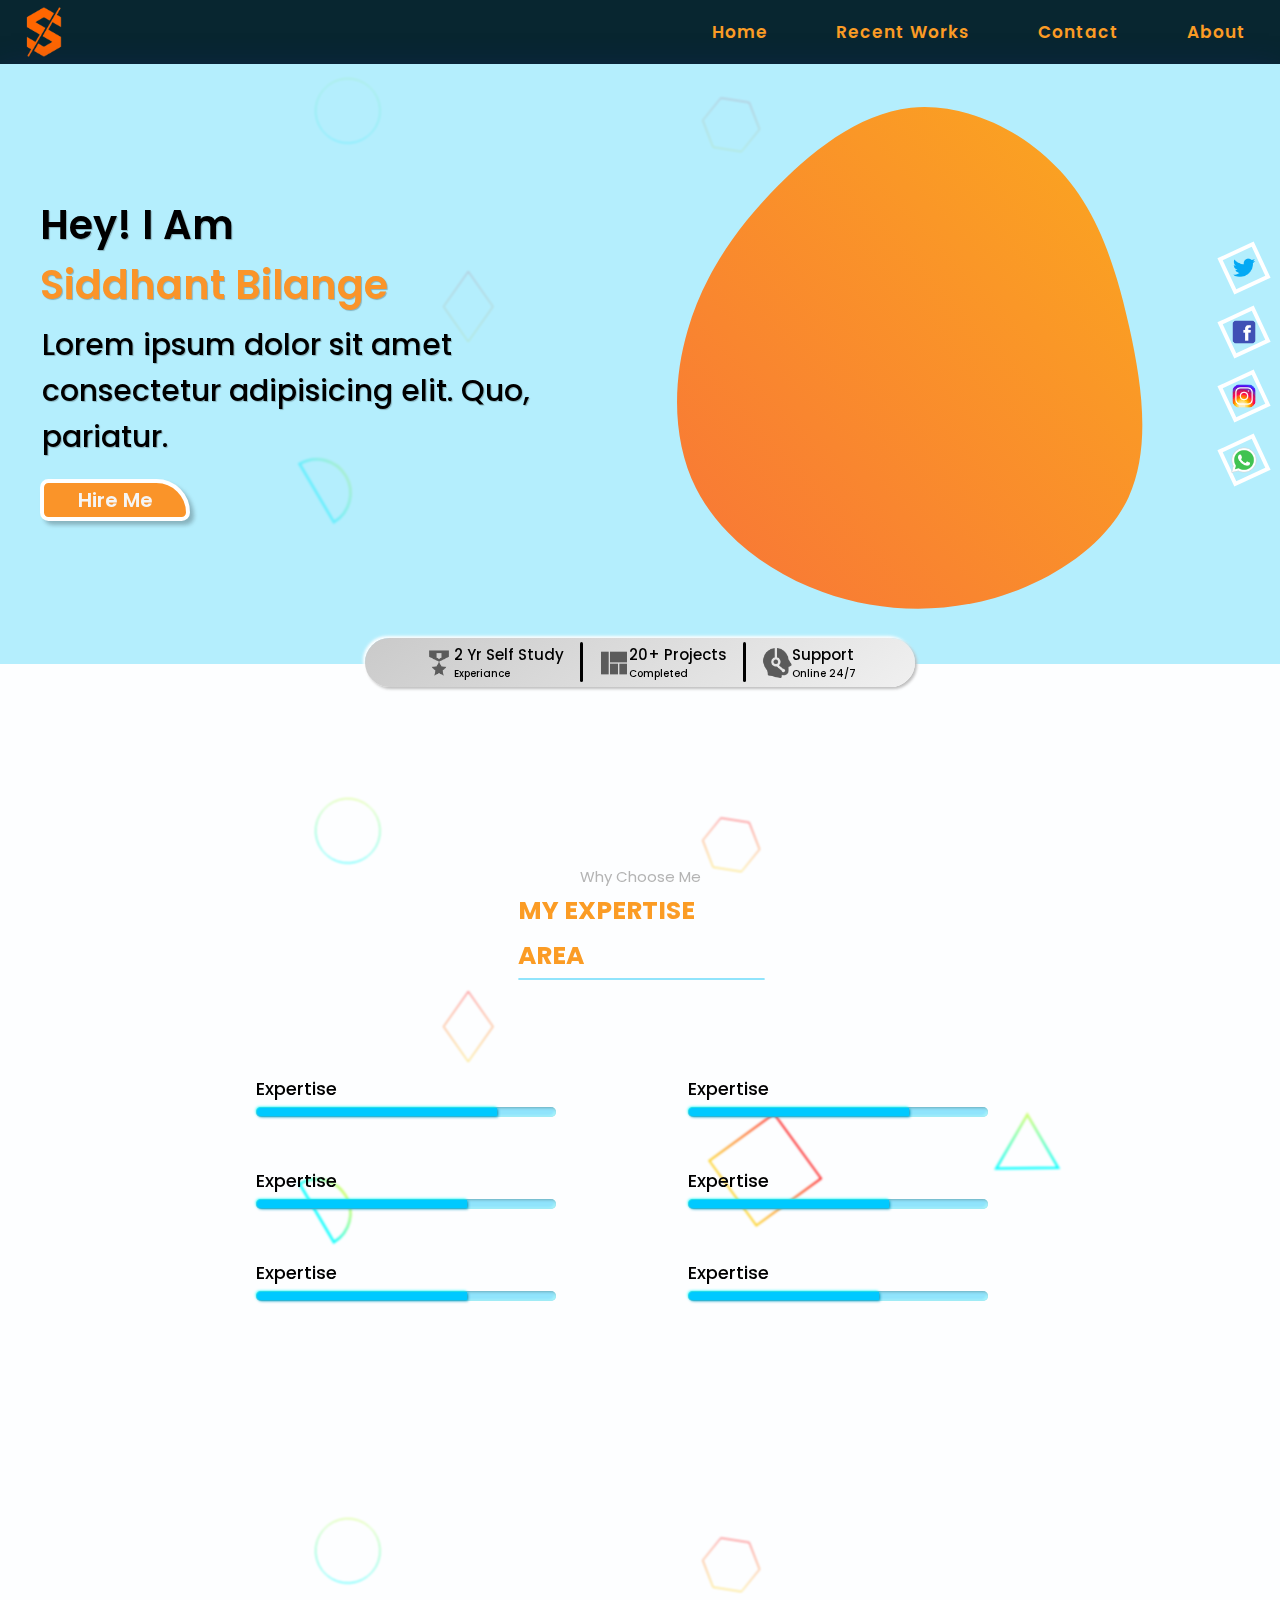
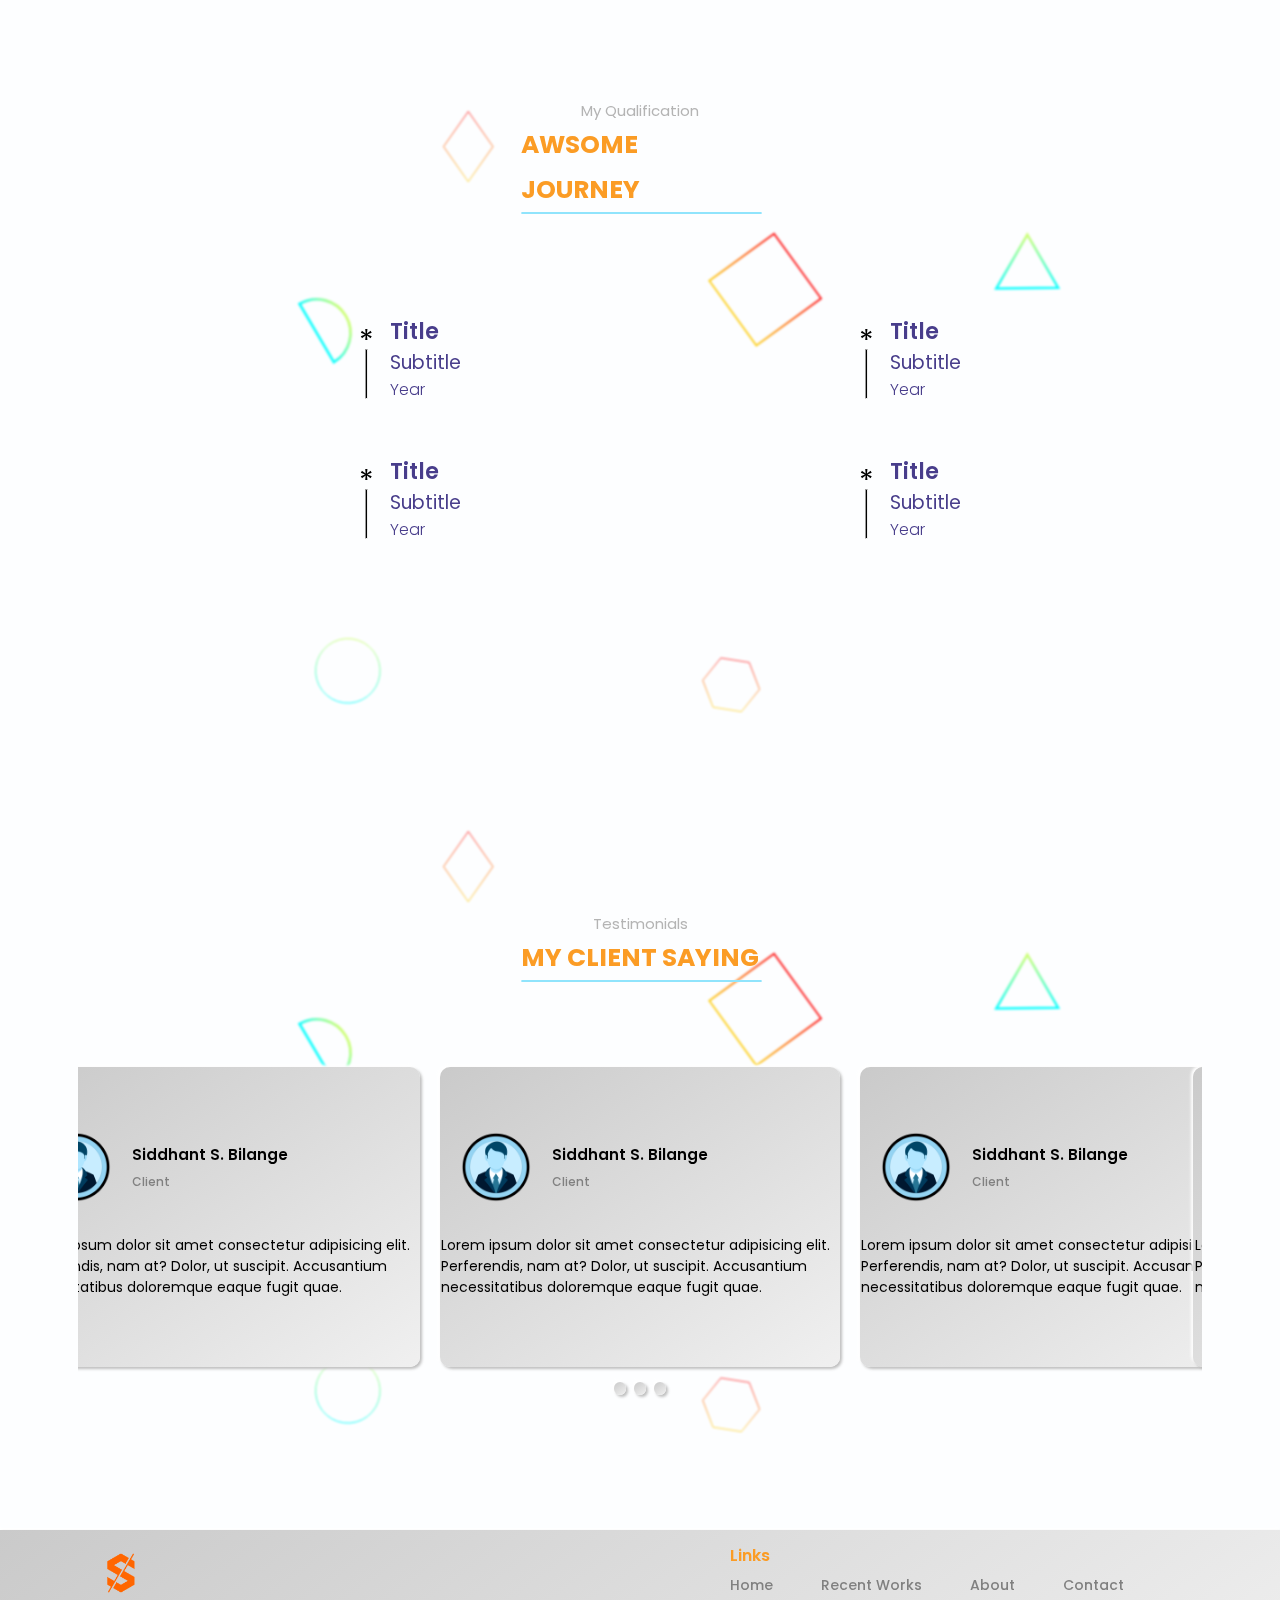
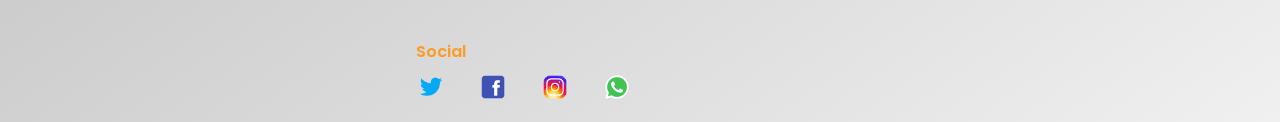
<file: index.html>
<!DOCTYPE html>
<html lang="en">

<head>
    <meta charset="UTF-8">
    <meta http-equiv="X-UA-Compatible" content="IE=edge">
    <meta name="viewport" content="width=device-width, initial-scale=1.0">
    <title>Document</title>
    <link rel="stylesheet" href="index.css">
    <link rel="preconnect" href="https://fonts.googleapis.com">
    <link rel="preconnect" href="https://fonts.gstatic.com" crossorigin>
    <link href="https://fonts.googleapis.com/css2?family=Poppins:wght@100;200;300;400;500;600;700;800;900&display=swap"
        rel="stylesheet">

    <link rel="ICON" href="image/Capture1.PNG" type="image/x-icon" />
    <link rel="stylesheet" href="https://cdnjs.cloudflare.com/ajax/libs/font-awesome/6.0.0-beta2/css/all.min.css"
        integrity="sha512-YWzhKL2whUzgiheMoBFwW8CKV4qpHQAEuvilg9FAn5VJUDwKZZxkJNuGM4XkWuk94WCrrwslk8yWNGmY1EduTA=="
        crossorigin="anonymous" referrerpolicy="no-referrer" />
</head>

<body>
    <nav>
        <input id="nav-toggle" type="checkbox" />
        <img src="img/logo.png" alt="Logo" class="logo" />
        <ul class="links">
            <li><a href="#" class="active li">Home</a></li>
            <li><a href="#" class="li">Recent Works</a></li>
            <li><a href="contact.html" class="li">Contact</a></li>
            <li><a href="about.html" class="li">About</a></li>
        </ul>

        <label for="nav-toggle" class="icon-burger">
            <div class="line"></div>
            <div class="line"></div>
            <div class="line"></div>
        </label>
    </nav>

    <div class="container">

        <div class="first-container">

            <div class="left">
                <div class="head-left">Hey! I Am</div>
                <div class="title-left">Siddhant Bilange</div>
                <div class="subtitle-left">Lorem ipsum dolor sit amet consectetur adipisicing elit. Quo, pariatur.
                </div>
                <button class="hirebtn">Hire Me</button>
            </div>


            <div class="middle">
                <img src="img/blob.svg" alt="Logo" class="logo" />
            </div>
            <div class="right">
                <ul>
                    <li>
                        <div class="square"><img src="img/twitter.png" alt="Logo" class="logo" /></div>
                    </li>
                    <li>
                        <div class="square"><img src="img/facebook.png" alt="Logo" class="logo" /></div>
                    </li>
                    <li>
                        <div class="square"><img src="img/instagram.png" alt="Logo" class="logo" /></div>
                    </li>
                    <li>
                        <div class="square"><img src="img/whatsapp.png" alt="Logo" class="logo" /></div>
                    </li>
                </ul>
            </div>


        </div>

        <div class="experiance-container">
            <div class="bottom">
                <ul>
                    <li class="experiance">
                        <img src="img/medal.png" alt="Logo" class="logo" />
                        <div class="text">
                            <div class="title">2 Yr Self Study</div>
                            <div class="type">Experiance</div>
                        </div>
                    </li>

                    <hr />

                    <li class="completed">
                        <img src="img/complete.png" alt="Logo" class="logo" />
                        <div class="text">
                            <div class="title">20+ Projects</div>
                            <div class="type">Completed</div>
                        </div>
                    </li>

                    <hr />

                    <li class="support">
                        <img src="img/support.png" alt="Logo" class="logo" />
                        <div class="text">
                            <div class="title">Support</div>
                            <div class="type">Online 24/7</div>
                        </div>
                    </li>
                </ul>
            </div>
        </div>

        <div class="second-container">

            <div class="title-second">Why Choose Me</div>
            <div class="subtitle-second">My Expertise Area</div>
            <div class="inner-second-container">
                <div class="exp-1">
                    <div class="exp-title">expertise</div>
                    <div class="level">
                        <div class="inner-level"></div>
                    </div>
                </div>

                <div class="exp-2">
                    <div class="exp-title">expertise</div>
                    <div class="level">
                        <div class="inner-level"></div>
                    </div>
                </div>

                <div class="exp-3">
                    <div class="exp-title">expertise</div>
                    <div class="level">
                        <div class="inner-level"></div>
                    </div>
                </div>

                <div class="exp-4">
                    <div class="exp-title">expertise</div>
                    <div class="level">
                        <div class="inner-level"></div>
                    </div>
                </div>

                <div class="exp-5">
                    <div class="exp-title">expertise</div>
                    <div class="level">
                        <div class="inner-level"></div>
                    </div>
                </div>

                <div class="exp-6">
                    <div class="exp-title">expertise</div>
                    <div class="level">
                        <div class="inner-level"></div>
                    </div>
                </div>
            </div>
            <div class="square-left1">
                <div class="inner-square1">
                    <div class="inner-square2">
                        <div class="inner-square3">
                        </div>
                    </div>
                </div>
            </div>

            <div class="square-right1">
                <div class="inner-square1">
                    <div class="inner-square2">
                        <div class="inner-square3">
                        </div>
                    </div>
                </div>
            </div>
        </div>




        <div class="third-container">
            <div class="title-third">My Qualification</div>
            <div class="subtitle-third">Awsome Journey</div>
            <div class="inner-third-container">
                <div class="box">
                    <div class="left">
                        <div class="star">*</div>
                        <div class="hr">
                            <hr />
                        </div>
                    </div>
                    <div class="right">
                        <div class="ul">
                            <li>Title</li>
                            <li>Subtitle</li>
                            <li>Year</li>
                        </div>
                    </div>
                </div>

                <div class="box">
                    <div class="left">
                        <div class="star">*</div>
                        <div class="hr">
                            <hr />
                        </div>
                    </div>
                    <div class="right">
                        <div class="ul">
                            <li>Title</li>
                            <li>Subtitle</li>
                            <li>Year</li>
                        </div>
                    </div>
                </div>

                <div class="box">
                    <div class="left">
                        <div class="star">*</div>
                        <div class="hr">
                            <hr />
                        </div>
                    </div>
                    <div class="right">
                        <div class="ul">
                            <li>Title</li>
                            <li>Subtitle</li>
                            <li>Year</li>
                        </div>
                    </div>
                </div>

                <div class="box">
                    <div class="left">
                        <div class="star">*</div>
                        <div class="hr">
                            <hr />
                        </div>
                    </div>
                    <div class="right">
                        <div class="ul">
                            <li>Title</li>
                            <li>Subtitle</li>
                            <li>Year</li>
                        </div>
                    </div>
                </div>
            </div>
            <div class="square-left2">
                <div class="inner-square1">
                    <div class="inner-square2">
                        <div class="inner-square3">
                        </div>
                    </div>
                </div>
            </div>

            <div class="square-right2">
                <div class="inner-square1">
                    <div class="inner-square2">
                        <div class="inner-square3">
                        </div>
                    </div>
                </div>
            </div>
        </div>



        <div class="client-say">

            <div class="title-fourth">Testimonials</div>
            <div class="subtitle-fourth">My Client Saying</div>
            <div class="slider">
                <div class="slides">
                    <div id="slide-1">
                        <div class="inner-fourth-container">
                            <div class="top-fourth">
                                <div class="left-top">
                                    <div class="inner-left-top">
                                        <img src="img/p3.png" alt="" />
                                    </div>
                                </div>
                                <div class="right-top">
                                    <div class="right-client-top">
                                        <div class="client-name">Siddhant S. Bilange</div>
                                        <div class="rating"><i class="fas fa-star"></i><i class="fas fa-star"></i><i
                                                class="fas fa-star"></i><i class="fas fa-star"></i><i
                                                class="fas fa-star"></i>
                                        </div>
                                    </div>

                                    <div class="right-client-bottom">
                                        <div class="client-type">Client</div>
                                    </div>
                                </div>
                            </div>
                            <div class="bottom-fourth">Lorem ipsum dolor sit amet consectetur adipisicing elit.
                                Perferendis, nam
                                at? Dolor, ut suscipit. Accusantium necessitatibus doloremque eaque fugit quae.</div>
                        </div>

                        <div class="inner-fourth-container">
                            <div class="top-fourth">
                                <div class="left-top">
                                    <div class="inner-left-top">
                                        <img src="img/p3.png" alt="" />
                                    </div>
                                </div>
                                <div class="right-top">
                                    <div class="right-client-top">
                                        <div class="client-name">Siddhant S. Bilange</div>
                                        <div class="rating"><i class="fas fa-star"></i><i class="fas fa-star"></i><i
                                                class="fas fa-star"></i><i class="fas fa-star"></i><i
                                                class="fas fa-star"></i>
                                        </div>
                                    </div>

                                    <div class="right-client-bottom">
                                        <div class="client-type">Client</div>
                                    </div>
                                </div>
                            </div>
                            <div class="bottom-fourth">Lorem ipsum dolor sit amet consectetur adipisicing elit.
                                Perferendis, nam
                                at? Dolor, ut suscipit. Accusantium necessitatibus doloremque eaque fugit quae.</div>
                        </div>

                        <div class="inner-fourth-container">
                            <div class="top-fourth">
                                <div class="left-top">
                                    <div class="inner-left-top">
                                        <img src="img/p3.png" alt="" />
                                    </div>
                                </div>
                                <div class="right-top">
                                    <div class="right-client-top">
                                        <div class="client-name">Siddhant S. Bilange</div>
                                        <div class="rating"><i class="fas fa-star"></i><i class="fas fa-star"></i><i
                                                class="fas fa-star"></i><i class="fas fa-star"></i><i
                                                class="fas fa-star"></i>
                                        </div>
                                    </div>

                                    <div class="right-client-bottom">
                                        <div class="client-type">Client</div>
                                    </div>
                                </div>
                            </div>
                            <div class="bottom-fourth">Lorem ipsum dolor sit amet consectetur adipisicing elit.
                                Perferendis, nam
                                at? Dolor, ut suscipit. Accusantium necessitatibus doloremque eaque fugit quae.</div>
                        </div>
                    </div>


                    <div id="slide-2">
                        <div class="inner-fourth-container">
                            <div class="top-fourth">
                                <div class="left-top">
                                    <div class="inner-left-top">
                                        <img src="img/p3.png" alt="" />
                                    </div>
                                </div>
                                <div class="right-top">
                                    <div class="right-client-top">
                                        <div class="client-name">Siddhant S. Bilange</div>
                                        <div class="rating"><i class="fas fa-star"></i><i class="fas fa-star"></i><i
                                                class="fas fa-star"></i><i class="fas fa-star"></i><i
                                                class="fas fa-star"></i>
                                        </div>
                                    </div>

                                    <div class="right-client-bottom">
                                        <div class="client-type">Client</div>
                                    </div>
                                </div>
                            </div>
                            <div class="bottom-fourth">Lorem ipsum dolor sit amet consectetur adipisicing elit.
                                Perferendis, nam
                                at? Dolor, ut suscipit. Accusantium necessitatibus doloremque eaque fugit quae.</div>
                        </div>

                        <div class="inner-fourth-container">
                            <div class="top-fourth">
                                <div class="left-top">
                                    <div class="inner-left-top">
                                        <img src="img/p3.png" alt="" />
                                    </div>
                                </div>
                                <div class="right-top">
                                    <div class="right-client-top">
                                        <div class="client-name">Siddhant S. Bilange</div>
                                        <div class="rating"><i class="fas fa-star"></i><i class="fas fa-star"></i><i
                                                class="fas fa-star"></i><i class="fas fa-star"></i><i
                                                class="fas fa-star"></i>
                                        </div>
                                    </div>

                                    <div class="right-client-bottom">
                                        <div class="client-type">Client</div>
                                    </div>
                                </div>
                            </div>
                            <div class="bottom-fourth">Lorem ipsum dolor sit amet consectetur adipisicing elit.
                                Perferendis, nam
                                at? Dolor, ut suscipit. Accusantium necessitatibus doloremque eaque fugit quae.</div>
                        </div>

                        <div class="inner-fourth-container">
                            <div class="top-fourth">
                                <div class="left-top">
                                    <div class="inner-left-top">
                                        <img src="img/p3.png" alt="" />
                                    </div>
                                </div>
                                <div class="right-top">
                                    <div class="right-client-top">
                                        <div class="client-name">Siddhant S. Bilange</div>
                                        <div class="rating"><i class="fas fa-star"></i><i class="fas fa-star"></i><i
                                                class="fas fa-star"></i><i class="fas fa-star"></i><i
                                                class="fas fa-star"></i>
                                        </div>
                                    </div>

                                    <div class="right-client-bottom">
                                        <div class="client-type">Client</div>
                                    </div>
                                </div>
                            </div>
                            <div class="bottom-fourth">Lorem ipsum dolor sit amet consectetur adipisicing elit.
                                Perferendis, nam
                                at? Dolor, ut suscipit. Accusantium necessitatibus doloremque eaque fugit quae.</div>
                        </div>
                    </div>


                    <div id="slide-3">
                        <div class="inner-fourth-container">
                            <div class="top-fourth">
                                <div class="left-top">
                                    <div class="inner-left-top">
                                        <img src="img/p3.png" alt="" />
                                    </div>
                                </div>
                                <div class="right-top">
                                    <div class="right-client-top">
                                        <div class="client-name">Siddhant S. Bilange</div>
                                        <div class="rating"><i class="fas fa-star"></i><i class="fas fa-star"></i><i
                                                class="fas fa-star"></i><i class="fas fa-star"></i><i
                                                class="fas fa-star"></i>
                                        </div>
                                    </div>

                                    <div class="right-client-bottom">
                                        <div class="client-type">Client</div>
                                    </div>
                                </div>
                            </div>
                            <div class="bottom-fourth">Lorem ipsum dolor sit amet consectetur adipisicing elit.
                                Perferendis, nam
                                at? Dolor, ut suscipit. Accusantium necessitatibus doloremque eaque fugit quae.</div>
                        </div>

                        <div class="inner-fourth-container">
                            <div class="top-fourth">
                                <div class="left-top">
                                    <div class="inner-left-top">
                                        <img src="img/p3.png" alt="" />
                                    </div>
                                </div>
                                <div class="right-top">
                                    <div class="right-client-top">
                                        <div class="client-name">Siddhant S. Bilange</div>
                                        <div class="rating"><i class="fas fa-star"></i><i class="fas fa-star"></i><i
                                                class="fas fa-star"></i><i class="fas fa-star"></i><i
                                                class="fas fa-star"></i>
                                        </div>
                                    </div>

                                    <div class="right-client-bottom">
                                        <div class="client-type">Client</div>
                                    </div>
                                </div>
                            </div>
                            <div class="bottom-fourth">Lorem ipsum dolor sit amet consectetur adipisicing elit.
                                Perferendis, nam
                                at? Dolor, ut suscipit. Accusantium necessitatibus doloremque eaque fugit quae.</div>
                        </div>

                        <div class="inner-fourth-container">
                            <div class="top-fourth">
                                <div class="left-top">
                                    <div class="inner-left-top">
                                        <img src="img/p3.png" alt="" />
                                    </div>
                                </div>
                                <div class="right-top">
                                    <div class="right-client-top">
                                        <div class="client-name">Siddhant S. Bilange</div>
                                        <div class="rating"><i class="fas fa-star"></i><i class="fas fa-star"></i><i
                                                class="fas fa-star"></i><i class="fas fa-star"></i><i
                                                class="fas fa-star"></i>
                                        </div>
                                    </div>

                                    <div class="right-client-bottom">
                                        <div class="client-type">Client</div>
                                    </div>
                                </div>
                            </div>
                            <div class="bottom-fourth">Lorem ipsum dolor sit amet consectetur adipisicing elit.
                                Perferendis, nam
                                at? Dolor, ut suscipit. Accusantium necessitatibus doloremque eaque fugit quae.</div>
                        </div>
                    </div>
                </div>
                <a href="#slide-1"><i class="fas fa-circle"></i></a>
                <a href="#slide-2"><i class="fas fa-circle"></i></a>
                <a href="#slide-3"><i class="fas fa-circle"></i></a>
            </div>

            <div class="slider-other">
                <div class="slides-other">
                    <div id="slide-other-1">
                        <div class="inner-fourth-container">
                            <div class="top-fourth">
                                <div class="left-top">
                                    <div class="inner-left-top">
                                        <img src="img/p3.png" alt="" />
                                    </div>
                                </div>
                                <div class="right-top">
                                    <div class="right-client-top">
                                        <div class="client-name">Siddhant S. Bilange</div>
                                        <div class="rating"><i class="fas fa-star"></i><i class="fas fa-star"></i><i
                                                class="fas fa-star"></i><i class="fas fa-star"></i><i
                                                class="fas fa-star"></i>
                                        </div>
                                    </div>

                                    <div class="right-client-bottom">
                                        <div class="client-type">Client</div>
                                    </div>
                                </div>
                            </div>
                            <div class="bottom-fourth">Lorem ipsum dolor sit amet consectetur adipisicing elit.
                                Perferendis, nam
                                at? Dolor, ut suscipit. Accusantium necessitatibus doloremque eaque fugit quae.</div>
                        </div>
                    </div>
                    <div id="slide-other-2">
                        <div class="inner-fourth-container">
                            <div class="top-fourth">
                                <div class="left-top">
                                    <div class="inner-left-top">
                                        <img src="img/p3.png" alt="" />
                                    </div>
                                </div>
                                <div class="right-top">
                                    <div class="right-client-top">
                                        <div class="client-name">Siddhant S. Bilange</div>
                                        <div class="rating"><i class="fas fa-star"></i><i class="fas fa-star"></i><i
                                                class="fas fa-star"></i><i class="fas fa-star"></i><i
                                                class="fas fa-star"></i>
                                        </div>
                                    </div>

                                    <div class="right-client-bottom">
                                        <div class="client-type">Client</div>
                                    </div>
                                </div>
                            </div>
                            <div class="bottom-fourth">Lorem ipsum dolor sit amet consectetur adipisicing elit.
                                Perferendis, nam
                                at? Dolor, ut suscipit. Accusantium necessitatibus doloremque eaque fugit quae.</div>
                        </div>
                    </div>
                    <div id="slide-other-3">
                        <div class="inner-fourth-container">
                            <div class="top-fourth">
                                <div class="left-top">
                                    <div class="inner-left-top">
                                        <img src="img/p3.png" alt="" />
                                    </div>
                                </div>
                                <div class="right-top">
                                    <div class="right-client-top">
                                        <div class="client-name">Siddhant S. Bilange</div>
                                        <div class="rating"><i class="fas fa-star"></i><i class="fas fa-star"></i><i
                                                class="fas fa-star"></i><i class="fas fa-star"></i><i
                                                class="fas fa-star"></i>
                                        </div>
                                    </div>

                                    <div class="right-client-bottom">
                                        <div class="client-type">Client</div>
                                    </div>
                                </div>
                            </div>
                            <div class="bottom-fourth">Lorem ipsum dolor sit amet consectetur adipisicing elit.
                                Perferendis, nam
                                at? Dolor, ut suscipit. Accusantium necessitatibus doloremque eaque fugit quae.</div>
                        </div>
                    </div>


        
                </div>
                <a href="#slide-other-1"><i class="fas fa-circle"></i></a>
                <a href="#slide-other-2"><i class="fas fa-circle"></i></a>
                <a href="#slide-other-3"><i class="fas fa-circle"></i></a>
            </div>
        </div>

        <footer>
            <div class="main-footer">

                <div class="main-footer-left">
                    <div class="footer-left">
                        <div class="footer-logo">
                            <img src="img/logo.png" alt="">
                        </div>
                    </div>
                </div>
                <div class="main-footer-middle">
                    <div class="footer-middle">
                        <div class="footer-links-title">Links</div>
                        <ul class="footer-links">
                            <li><a href="#" class="active li">Home</a></li>
                            <li><a href="#" class="li">Recent Works</a></li>
                            <li><a href="#" class="li">About</a></li>
                            <li><a href="#" class="li">Contact</a></li>
                        </ul>
                    </div>
                </div>
                <div class="main-footer-right">
                    <div class="footer-right">
                        <div class="footer-social-title">Social</div>
                        <ul class="footer-social">
                            <li>
                                <a href=""><img src="img/twitter.png" alt="Logo" /></a>
                            </li>
                            <li>
                                <a href=""><img src="img/facebook.png" alt="Logo" /></a>
                            </li>
                            <li>
                                <a href=""><img src="img/instagram.png" alt="Logo" /></a>
                            </li>
                            <li>
                                <a href=""><img src="img/whatsapp.png" alt="Logo" /></a>
                            </li>
                        </ul>
                    </div>
                </div>
            </div>
        </footer>
    </div>

</body>

</html>
</file>
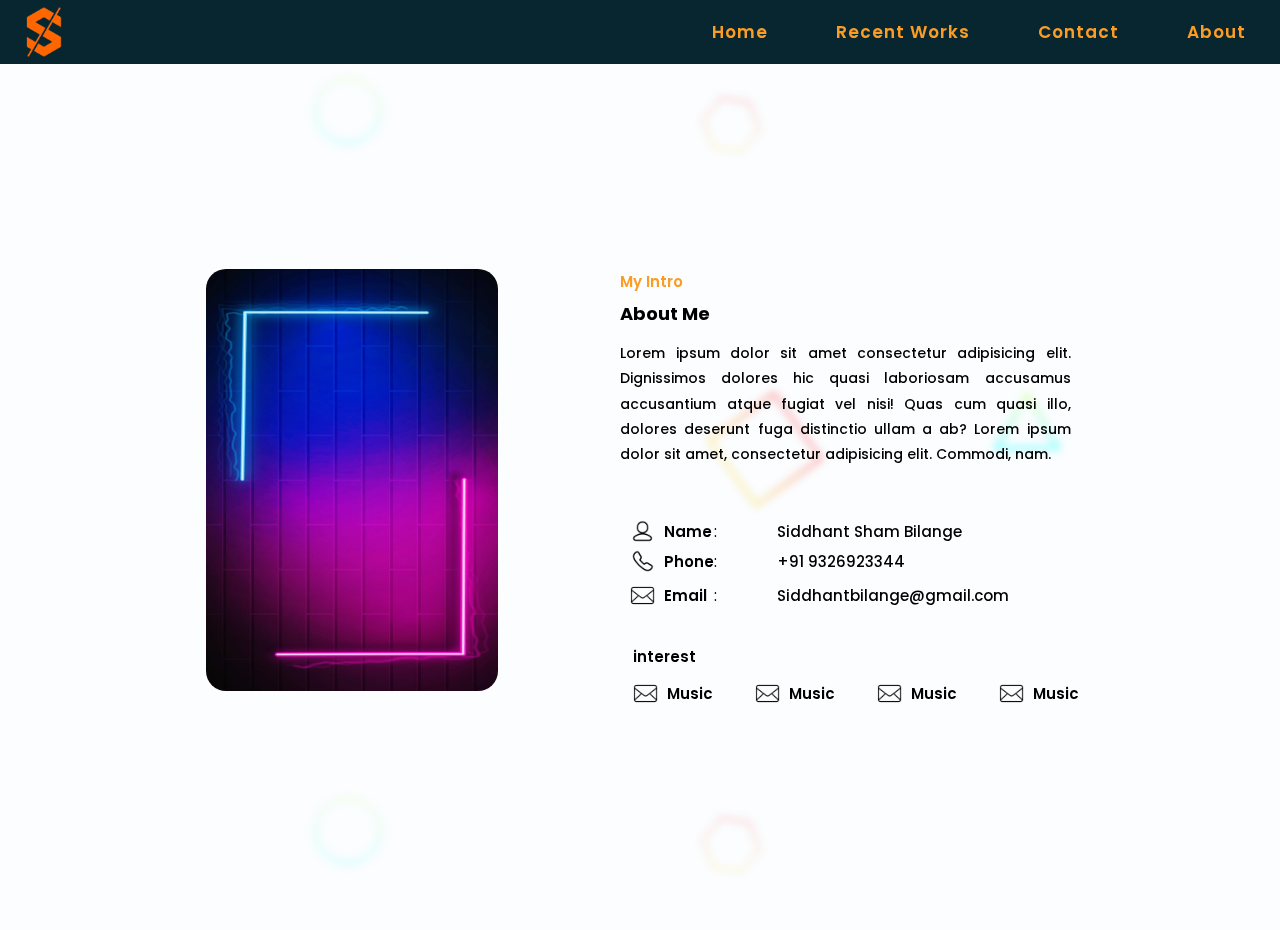
<file: about.html>
<!DOCTYPE html>
<html lang="en">

<head>
    <meta charset="UTF-8">
    <meta http-equiv="X-UA-Compatible" content="IE=edge">
    <meta name="viewport" content="width=device-width, initial-scale=1.0">
    <title>Document</title>
    <link rel="stylesheet" href="about.css">
    <link rel="preconnect" href="https://fonts.googleapis.com">
    <link rel="preconnect" href="https://fonts.gstatic.com" crossorigin>
    <link href="https://fonts.googleapis.com/css2?family=Poppins:wght@100;200;300;400;500;600;700;800;900&display=swap"
        rel="stylesheet">

    <link rel="ICON" href="image/Capture1.PNG" type="image/x-icon" />
    <link rel="stylesheet" href="https://cdnjs.cloudflare.com/ajax/libs/font-awesome/6.0.0-beta2/css/all.min.css"
        integrity="sha512-YWzhKL2whUzgiheMoBFwW8CKV4qpHQAEuvilg9FAn5VJUDwKZZxkJNuGM4XkWuk94WCrrwslk8yWNGmY1EduTA=="
        crossorigin="anonymous" referrerpolicy="no-referrer" />
</head>

<body>

    <nav>
        <input id="nav-toggle" type="checkbox" />
        <img src="img/logo.png" alt="Logo" class="logo" />
        <ul class="links">
            <li><a href="index.html" class="active li">Home</a></li>
            <li><a href="#" class="li">Recent Works</a></li>
            <li><a href="contact.html" class="li">Contact</a></li>
            <li><a href="about.html" class="li">About</a></li>
        </ul>

        <label for="nav-toggle" class="icon-burger">
            <div class="line"></div>
            <div class="line"></div>
            <div class="line"></div>
        </label>
    </nav>

    <div class="container">
        <div class="main-container">

            <div class="left">
                <img src="img/about-bg.jpg" alt="">
            </div>

            <div class="right">
                <div class="top">
                    <div class="inner-top">
                    <div class="intro-title">My Intro</div>
                    <div class="about-title">About Me</div>
                    <div class="about-desc">Lorem ipsum dolor sit amet consectetur adipisicing elit. Dignissimos dolores
                        hic quasi laboriosam accusamus accusantium atque fugiat vel nisi! Quas cum quasi illo, dolores
                        deserunt fuga distinctio ullam a ab? Lorem ipsum dolor sit amet, consectetur adipisicing elit.
                        Commodi, nam.</div>
                    </div>
                </div>


                <div class="middle">
                    <div class="box-1">
                        <div class="icon"><img src="img/user.png" alt=""></div>
                        <div class="type">Name</div>
                        <span>:</span>
                        <div class="detail">Siddhant Sham Bilange</div>
                    </div>

                    <div class="box-2">
                        <div class="icon"><img src="img/phone.png" alt=""></div>
                        <div class="type">Phone</div>
                        <span>:</span>
                        <div class="detail">+91 9326923344</div>
                    </div>

                    <div class="box-3">
                        <div class="icon"><img src="img/email.png" alt=""></div>
                        <div class="type">Email</div>
                        <span>:</span>
                        <div class="detail">Siddhantbilange@gmail.com</div>
                    </div>
                </div>


                <div class="bottom">
                    <span>
                        interest
                    </span>
                    <div class="interest-box">
                        <div class="inner-interest-box">
                            <div class="ibox">
                                <div class="about-icon"><img src="img/email.png" alt=""></div>
                                Music
                            </div>

                            <div class="ibox">
                                <div class="about-icon"><img src="img/email.png" alt=""></div>
                                Music
                            </div>

                            <div class="ibox">
                                <div class="about-icon"><img src="img/email.png" alt=""></div>
                                Music
                            </div>

                            <div class="ibox">
                                <div class="about-icon"><img src="img/email.png" alt=""></div>
                                Music
                            </div>
                        </div>
                    </div>
                </div>
            </div>


        </div>
    </div>


</body>
</file>
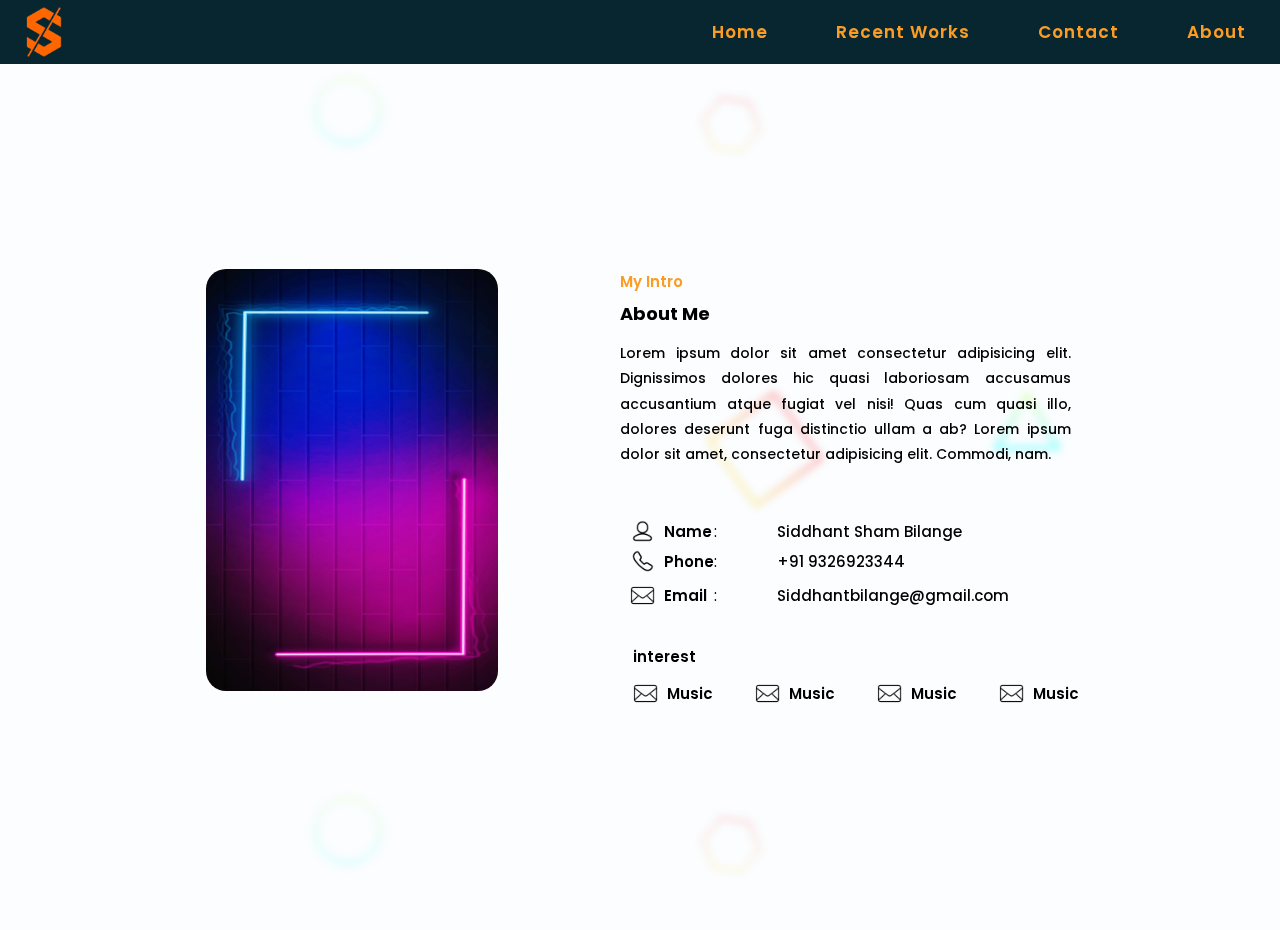
<file: contact.html>
<!DOCTYPE html>
<html lang="en">

<head>
    <meta charset="UTF-8">
    <meta http-equiv="X-UA-Compatible" content="IE=edge">
    <meta name="viewport" content="width=device-width, initial-scale=1.0">
    <title>Document</title>
    <link rel="stylesheet" href="contact.css">
    <link rel="preconnect" href="https://fonts.googleapis.com">
    <link rel="preconnect" href="https://fonts.gstatic.com" crossorigin>
    <link href="https://fonts.googleapis.com/css2?family=Poppins:wght@100;200;300;400;500;600;700;800;900&display=swap"
        rel="stylesheet">

    <link rel="ICON" href="image/Capture1.PNG" type="image/x-icon" />
    <link rel="stylesheet" href="https://cdnjs.cloudflare.com/ajax/libs/font-awesome/6.0.0-beta2/css/all.min.css"
        integrity="sha512-YWzhKL2whUzgiheMoBFwW8CKV4qpHQAEuvilg9FAn5VJUDwKZZxkJNuGM4XkWuk94WCrrwslk8yWNGmY1EduTA=="
        crossorigin="anonymous" referrerpolicy="no-referrer" />
</head>

<body>

    <nav>
        <input id="nav-toggle" type="checkbox" />
        <img src="img/logo.png" alt="Logo" class="logo" />
        <ul class="links">
            <li><a href="index.html" class="active li">Home</a></li>
            <li><a href="#" class="li">Recent Works</a></li>
            <li><a href="contact.html" class="li">Contact</a></li>
            <li><a href="about.html" class="li">About</a></li>
        </ul>

        <label for="nav-toggle" class="icon-burger">
            <div class="line"></div>
            <div class="line"></div>
            <div class="line"></div>
        </label>
    </nav>

    <div class="container">
        <div class="main-container">

            <div class="left">
                <img src="img/about-bg.jpg" alt="">
            </div>

            <div class="right">
                <div class="top">
                    <div class="inner-top">
                    <div class="intro-title">My Intro</div>
                    <div class="about-title">About Me</div>
                    <div class="about-desc">Lorem ipsum dolor sit amet consectetur adipisicing elit. Dignissimos dolores
                        hic quasi laboriosam accusamus accusantium atque fugiat vel nisi! Quas cum quasi illo, dolores
                        deserunt fuga distinctio ullam a ab? Lorem ipsum dolor sit amet, consectetur adipisicing elit.
                        Commodi, nam.</div>
                    </div>
                </div>


                <div class="middle">
                    <div class="box-1">
                        <div class="icon"><img src="img/user.png" alt=""></div>
                        <div class="type">Name</div>
                        <span>:</span>
                        <div class="detail">Siddhant Sham Bilange</div>
                    </div>

                    <div class="box-2">
                        <div class="icon"><img src="img/phone.png" alt=""></div>
                        <div class="type">Phone</div>
                        <span>:</span>
                        <div class="detail">+91 9326923344</div>
                    </div>

                    <div class="box-3">
                        <div class="icon"><img src="img/email.png" alt=""></div>
                        <div class="type">Email</div>
                        <span>:</span>
                        <div class="detail">Siddhantbilange@gmail.com</div>
                    </div>
                </div>


                <div class="bottom">
                    <span>
                        interest
                    </span>
                    <div class="interest-box">
                        <div class="inner-interest-box">
                            <div class="ibox">
                                <div class="about-icon"><img src="img/email.png" alt=""></div>
                                Music
                            </div>

                            <div class="ibox">
                                <div class="about-icon"><img src="img/email.png" alt=""></div>
                                Music
                            </div>

                            <div class="ibox">
                                <div class="about-icon"><img src="img/email.png" alt=""></div>
                                Music
                            </div>

                            <div class="ibox">
                                <div class="about-icon"><img src="img/email.png" alt=""></div>
                                Music
                            </div>
                        </div>
                    </div>
                </div>
            </div>


        </div>
    </div>


</body>
</file>
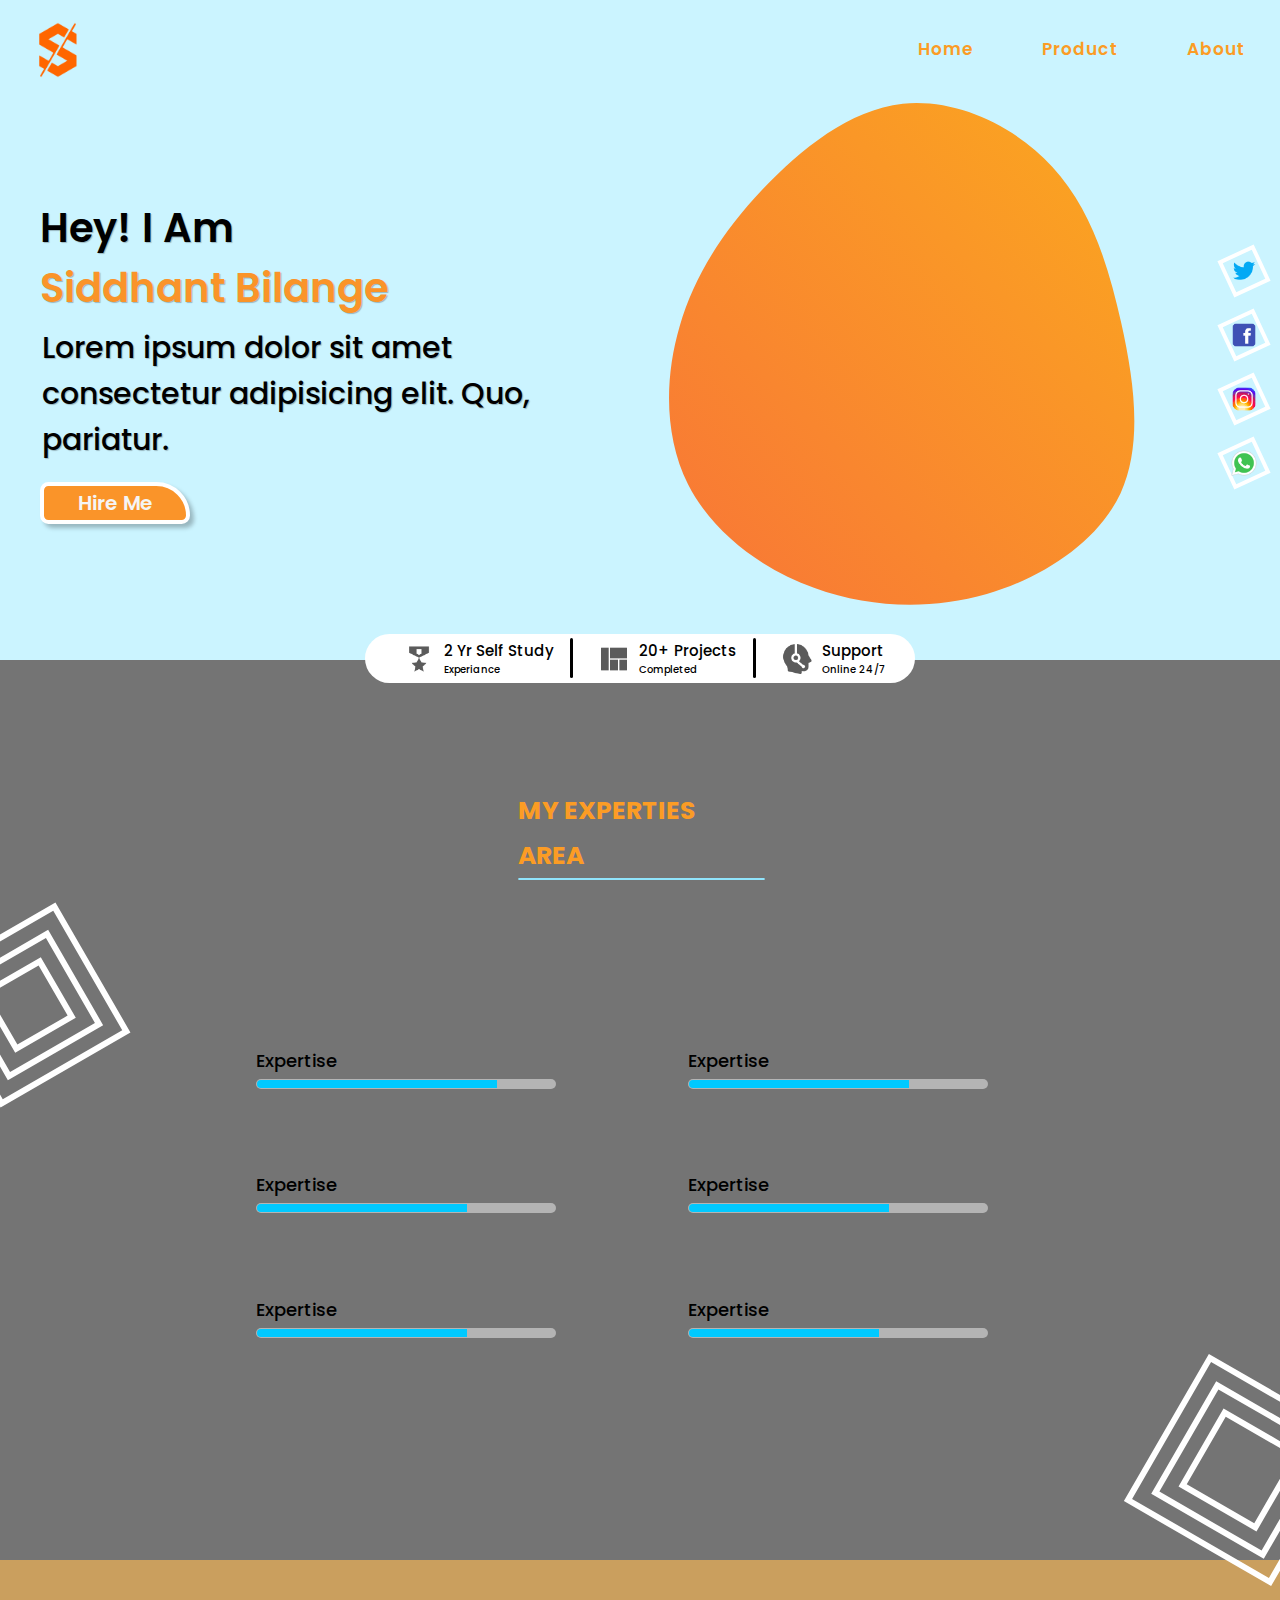
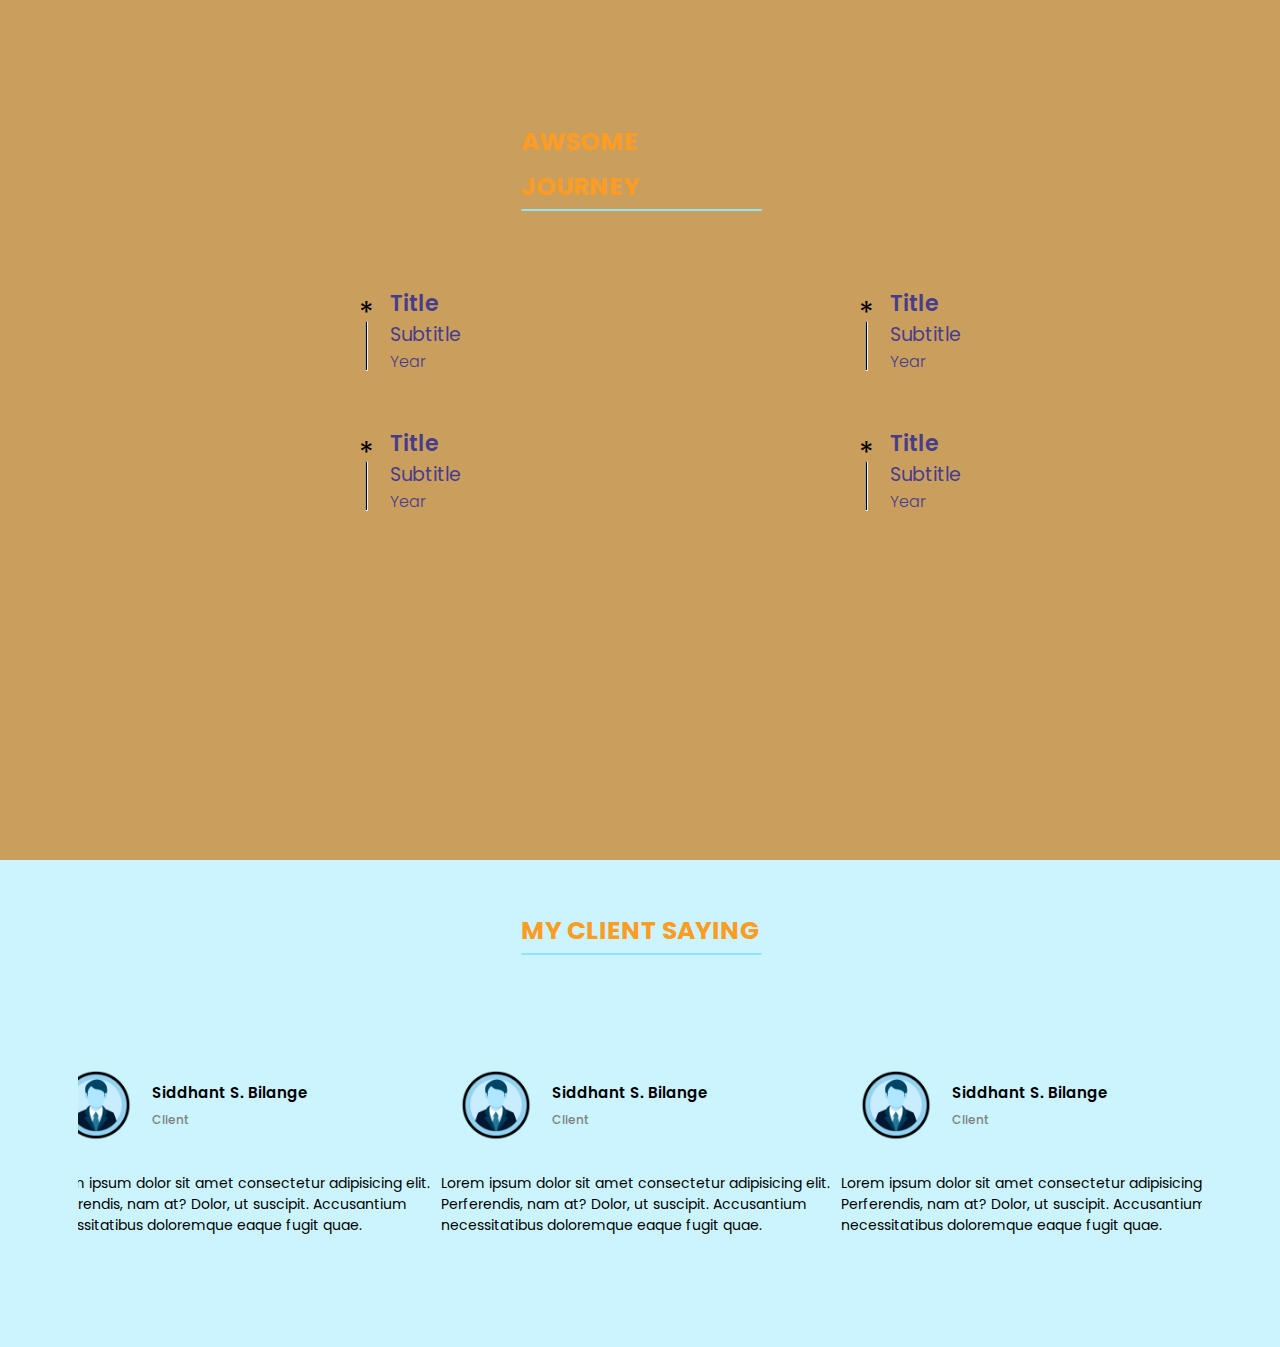
<file: demo.html>
<!DOCTYPE html>
<html lang="en">

<head>
    <meta charset="UTF-8">
    <meta http-equiv="X-UA-Compatible" content="IE=edge">
    <meta name="viewport" content="width=device-width, initial-scale=1.0">
    <title>Document</title>
    <link rel="stylesheet" href="demo.css">
    <link rel="preconnect" href="https://fonts.googleapis.com">
    <link rel="preconnect" href="https://fonts.gstatic.com" crossorigin>
    <link href="https://fonts.googleapis.com/css2?family=Poppins:wght@100;200;300;400;500;600;700;800;900&display=swap"
        rel="stylesheet">

    <link rel="ICON" href="image/Capture1.PNG" type="image/x-icon" />
    <link rel="stylesheet" href="https://cdnjs.cloudflare.com/ajax/libs/font-awesome/6.0.0-beta2/css/all.min.css"
        integrity="sha512-YWzhKL2whUzgiheMoBFwW8CKV4qpHQAEuvilg9FAn5VJUDwKZZxkJNuGM4XkWuk94WCrrwslk8yWNGmY1EduTA=="
        crossorigin="anonymous" referrerpolicy="no-referrer" />
</head>

<body>

    <div class="container">

        <nav>
            <input id="nav-toggle" type="checkbox" />
            <img src="img/logo.png" alt="Logo" class="logo" />
            <ul class="links">
                <li><a href="#" class="active li">Home</a></li>
                <li><a href="#" class="li">Product</a></li>
                <li><a href="#" class="li">About</a></li>
            </ul>

            <label for="nav-toggle" class="icon-burger">
                <div class="line"></div>
                <div class="line"></div>
                <div class="line"></div>
            </label>
        </nav>

        <div class="first-container">

            <div class="left">
                <div class="head-left">Hey! I Am</div>
                <div class="title-left">Siddhant Bilange</div>
                <div class="subtitle-left">Lorem ipsum dolor sit amet consectetur adipisicing elit. Quo, pariatur.
                </div>
                <button class="hirebtn">Hire Me</button>
            </div>


            <div class="middle">
                <img src="img/blob.svg" alt="Logo" class="logo" />
            </div>
            <div class="right">
                <ul>
                    <li>
                        <div class="square"><img src="img/twitter.png" alt="Logo" class="logo" /></div>
                    </li>
                    <li>
                        <div class="square"><img src="img/facebook.png" alt="Logo" class="logo" /></div>
                    </li>
                    <li>
                        <div class="square"><img src="img/instagram.png" alt="Logo" class="logo" /></div>
                    </li>
                    <li>
                        <div class="square"><img src="img/whatsapp.png" alt="Logo" class="logo" /></div>
                    </li>
                </ul>
            </div>


        </div>
        <!-- <div class="top-container">
            <div class="left">
                <div class="inner-left">
                    <div class="head-left">Hey! I Am</div>
                    <div class="title-left">Siddhant Bilange</div>
                    <div class="subtitle-left">Lorem ipsum dolor sit amet consectetur adipisicing elit. Quo, pariatur.
                    </div>
                    <button class="hirebtn">Hire Me</button>
                </div>
            </div>

            <div class="middle">
                <div class="inner-middle">
                    <svg viewBox="0 0 596 517" fill="none" xmlns="http://www.w3.org/2000/svg">
                        <path d="M451.172 92.026C489.316 127.699 506.6 175.78 519.712 226.446C532.824 277.629 541.168 330.88 519.116 373.274C496.468 415.151 442.828 445.654 386.208 460.13C329.588 474.089 269.392 472.021 215.156 454.96C161.516 438.416 113.24 406.362 89.4 365.519C65.56 324.159 66.156 273.493 81.056 229.548C95.956 185.086 124.564 147.345 163.304 111.672C202.044 76.516 249.724 42.911 302.768 37.741C355.812 33.088 413.624 56.353 451.172 92.026Z" fill="url(#paint0_linear_3_9)" />
                        <defs>
                            <linearGradient id="paint0_linear_3_9" x1="70.5539" y1="469.336" x2="501.767" y2="8.17314" gradientUnits="userSpaceOnUse">
                                <stop stop-color="#F87537" />
                                <stop offset="1" stop-color="#FBA81F" />
                            </linearGradient>
                        </defs>
                    </svg>
                </div>
            </div>
        </div>  -->

        <div class="experiance-container">
            <div class="bottom">
                <ul>
                    <li class="experiance">
                        <img src="img/medal.png" alt="Logo" class="logo" />
                        <div class="text">
                            <div class="title">2 Yr Self Study</div>
                            <div class="type">Experiance</div>
                        </div>
                    </li>

                    <hr />

                    <li class="completed">
                        <img src="img/complete.png" alt="Logo" class="logo" />
                        <div class="text">
                            <div class="title">20+ Projects</div>
                            <div class="type">Completed</div>
                        </div>
                    </li>

                    <hr />

                    <li class="support">
                        <img src="img/support.png" alt="Logo" class="logo" />
                        <div class="text">
                            <div class="title">Support</div>
                            <div class="type">Online 24/7</div>
                        </div>
                    </li>
                </ul>
            </div>
        </div>

        <div class="second-container">

            <div class="exp-heading">My Experties Area</div>
            <div class="inner-second-container">
                <div class="exp-1">
                    <div class="exp-title">expertise</div>
                    <div class="level">
                        <div class="inner-level"></div>
                    </div>
                </div>

                <div class="exp-2">
                    <div class="exp-title">expertise</div>
                    <div class="level">
                        <div class="inner-level"></div>
                    </div>
                </div>

                <div class="exp-3">
                    <div class="exp-title">expertise</div>
                    <div class="level">
                        <div class="inner-level"></div>
                    </div>
                </div>

                <div class="exp-4">
                    <div class="exp-title">expertise</div>
                    <div class="level">
                        <div class="inner-level"></div>
                    </div>
                </div>

                <div class="exp-5">
                    <div class="exp-title">expertise</div>
                    <div class="level">
                        <div class="inner-level"></div>
                    </div>
                </div>

                <div class="exp-6">
                    <div class="exp-title">expertise</div>
                    <div class="level">
                        <div class="inner-level"></div>
                    </div>
                </div>
            </div>
            <div class="square-left1">
                <div class="inner-square1">
                    <div class="inner-square2">
                        <div class="inner-square3">
                        </div>
                    </div>
                </div>
            </div>

            <div class="square-right1">
                <div class="inner-square1">
                    <div class="inner-square2">
                        <div class="inner-square3">
                        </div>
                    </div>
                </div>
            </div>
        </div>




        <div class="third-container">
            <div class="title-third">Awsome Journey</div>
            <div class="inner-third-container">
                <div class="box">
                    <div class="left">
                        <div class="star">*</div>
                        <div class="hr">
                            <hr />
                        </div>
                    </div>
                    <div class="right">
                        <div class="ul">
                            <li>Title</li>
                            <li>Subtitle</li>
                            <li>Year</li>
                        </div>
                    </div>
                </div>

                <div class="box">
                    <div class="left">
                        <div class="star">*</div>
                        <div class="hr">
                            <hr />
                        </div>
                    </div>
                    <div class="right">
                        <div class="ul">
                            <li>Title</li>
                            <li>Subtitle</li>
                            <li>Year</li>
                        </div>
                    </div>
                </div>

                <div class="box">
                    <div class="left">
                        <div class="star">*</div>
                        <div class="hr">
                            <hr />
                        </div>
                    </div>
                    <div class="right">
                        <div class="ul">
                            <li>Title</li>
                            <li>Subtitle</li>
                            <li>Year</li>
                        </div>
                    </div>
                </div>

                <div class="box">
                    <div class="left">
                        <div class="star">*</div>
                        <div class="hr">
                            <hr />
                        </div>
                    </div>
                    <div class="right">
                        <div class="ul">
                            <li>Title</li>
                            <li>Subtitle</li>
                            <li>Year</li>
                        </div>
                    </div>
                </div>
            </div>
        </div>

        <!-- <div class="fourth-container">
            <div class="title-fourth">My Client Saying</div>

            <div class="main-fourth-container">
                <div class="inner-fourth-container">
                    <div class="top-fourth">
                        <div class="left-top">
                            <div class="inner-left-top">
                                <img src="img/p3.png" alt="" />
                            </div>
                        </div>
                        <div class="right-top">
                            <div class="right-client-top">
                                <div class="client-name">Siddhant S. Bilange</div>
                                <div class="rating"><i class="fas fa-star"></i><i class="fas fa-star"></i><i
                                        class="fas fa-star"></i><i class="fas fa-star"></i><i class="fas fa-star"></i>
                                </div>
                            </div>

                            <div class="right-client-bottom">
                                <div class="client-type">Client</div>
                            </div>
                        </div>
                    </div>
                    <div class="bottom-fourth">Lorem ipsum dolor sit amet consectetur adipisicing elit. Perferendis, nam
                        at? Dolor, ut suscipit. Accusantium necessitatibus doloremque eaque fugit quae.</div>
                </div>

                <div class="inner-fourth-container">
                    <div class="top-fourth">
                        <div class="left-top">
                            <div class="inner-left-top">
                                <img src="img/p3.png" alt="" />
                            </div>
                        </div>
                        <div class="right-top">
                            <div class="right-client-top">
                                <div class="client-name">Siddhant S. Bilange</div>
                                <div class="rating"><i class="fas fa-star"></i><i class="fas fa-star"></i><i
                                        class="fas fa-star"></i><i class="fas fa-star"></i><i class="fas fa-star"></i>
                                </div>
                            </div>

                            <div class="right-client-bottom">
                                <div class="client-type">Client</div>
                            </div>
                        </div>
                    </div>
                    <div class="bottom-fourth">Lorem ipsum dolor sit amet consectetur adipisicing elit. Perferendis, nam
                        at? Dolor, ut suscipit. Accusantium necessitatibus doloremque eaque fugit quae.</div>
                </div>

                <div class="inner-fourth-container">
                    <div class="top-fourth">
                        <div class="left-top">
                            <div class="inner-left-top">
                                <img src="img/p3.png" alt="" />
                            </div>
                        </div>
                        <div class="right-top">
                            <div class="right-client-top">
                                <div class="client-name">Siddhant S. Bilange</div>
                                <div class="rating"><i class="fas fa-star"></i><i class="fas fa-star"></i><i
                                        class="fas fa-star"></i><i class="fas fa-star"></i><i class="fas fa-star"></i>
                                </div>
                            </div>

                            <div class="right-client-bottom">
                                <div class="client-type">Client</div>
                            </div>
                        </div>
                    </div>
                    <div class="bottom-fourth">Lorem ipsum dolor sit amet consectetur adipisicing elit. Perferendis, nam
                        at? Dolor, ut suscipit. Accusantium necessitatibus doloremque eaque fugit quae.</div>
                </div>
            </div>
        </div> -->




<div class="client-say">

    <div class="title-fourth">My Client Saying</div>
        <div class="slider">

            
          
            <div class="slides">
              <div id="slide-1">
                <div class="inner-fourth-container">
                    <div class="top-fourth">
                        <div class="left-top">
                            <div class="inner-left-top">
                                <img src="img/p3.png" alt="" />
                            </div>
                        </div>
                        <div class="right-top">
                            <div class="right-client-top">
                                <div class="client-name">Siddhant S. Bilange</div>
                                <div class="rating"><i class="fas fa-star"></i><i class="fas fa-star"></i><i
                                        class="fas fa-star"></i><i class="fas fa-star"></i><i class="fas fa-star"></i>
                                </div>
                            </div>

                            <div class="right-client-bottom">
                                <div class="client-type">Client</div>
                            </div>
                        </div>
                    </div>
                    <div class="bottom-fourth">Lorem ipsum dolor sit amet consectetur adipisicing elit. Perferendis, nam
                        at? Dolor, ut suscipit. Accusantium necessitatibus doloremque eaque fugit quae.</div>
                </div>

                <div class="inner-fourth-container">
                    <div class="top-fourth">
                        <div class="left-top">
                            <div class="inner-left-top">
                                <img src="img/p3.png" alt="" />
                            </div>
                        </div>
                        <div class="right-top">
                            <div class="right-client-top">
                                <div class="client-name">Siddhant S. Bilange</div>
                                <div class="rating"><i class="fas fa-star"></i><i class="fas fa-star"></i><i
                                        class="fas fa-star"></i><i class="fas fa-star"></i><i class="fas fa-star"></i>
                                </div>
                            </div>

                            <div class="right-client-bottom">
                                <div class="client-type">Client</div>
                            </div>
                        </div>
                    </div>
                    <div class="bottom-fourth">Lorem ipsum dolor sit amet consectetur adipisicing elit. Perferendis, nam
                        at? Dolor, ut suscipit. Accusantium necessitatibus doloremque eaque fugit quae.</div>
                </div>

                <div class="inner-fourth-container">
                    <div class="top-fourth">
                        <div class="left-top">
                            <div class="inner-left-top">
                                <img src="img/p3.png" alt="" />
                            </div>
                        </div>
                        <div class="right-top">
                            <div class="right-client-top">
                                <div class="client-name">Siddhant S. Bilange</div>
                                <div class="rating"><i class="fas fa-star"></i><i class="fas fa-star"></i><i
                                        class="fas fa-star"></i><i class="fas fa-star"></i><i class="fas fa-star"></i>
                                </div>
                            </div>

                            <div class="right-client-bottom">
                                <div class="client-type">Client</div>
                            </div>
                        </div>
                    </div>
                    <div class="bottom-fourth">Lorem ipsum dolor sit amet consectetur adipisicing elit. Perferendis, nam
                        at? Dolor, ut suscipit. Accusantium necessitatibus doloremque eaque fugit quae.</div>
                </div>
              </div>
              

              <div id="slide-2">
                <div class="inner-fourth-container">
                    <div class="top-fourth">
                        <div class="left-top">
                            <div class="inner-left-top">
                                <img src="img/p3.png" alt="" />
                            </div>
                        </div>
                        <div class="right-top">
                            <div class="right-client-top">
                                <div class="client-name">Siddhant S. Bilange</div>
                                <div class="rating"><i class="fas fa-star"></i><i class="fas fa-star"></i><i
                                        class="fas fa-star"></i><i class="fas fa-star"></i><i class="fas fa-star"></i>
                                </div>
                            </div>

                            <div class="right-client-bottom">
                                <div class="client-type">Client</div>
                            </div>
                        </div>
                    </div>
                    <div class="bottom-fourth">Lorem ipsum dolor sit amet consectetur adipisicing elit. Perferendis, nam
                        at? Dolor, ut suscipit. Accusantium necessitatibus doloremque eaque fugit quae.</div>
                </div>

                <div class="inner-fourth-container">
                    <div class="top-fourth">
                        <div class="left-top">
                            <div class="inner-left-top">
                                <img src="img/p3.png" alt="" />
                            </div>
                        </div>
                        <div class="right-top">
                            <div class="right-client-top">
                                <div class="client-name">Siddhant S. Bilange</div>
                                <div class="rating"><i class="fas fa-star"></i><i class="fas fa-star"></i><i
                                        class="fas fa-star"></i><i class="fas fa-star"></i><i class="fas fa-star"></i>
                                </div>
                            </div>

                            <div class="right-client-bottom">
                                <div class="client-type">Client</div>
                            </div>
                        </div>
                    </div>
                    <div class="bottom-fourth">Lorem ipsum dolor sit amet consectetur adipisicing elit. Perferendis, nam
                        at? Dolor, ut suscipit. Accusantium necessitatibus doloremque eaque fugit quae.</div>
                </div>

                <div class="inner-fourth-container">
                    <div class="top-fourth">
                        <div class="left-top">
                            <div class="inner-left-top">
                                <img src="img/p3.png" alt="" />
                            </div>
                        </div>
                        <div class="right-top">
                            <div class="right-client-top">
                                <div class="client-name">Siddhant S. Bilange</div>
                                <div class="rating"><i class="fas fa-star"></i><i class="fas fa-star"></i><i
                                        class="fas fa-star"></i><i class="fas fa-star"></i><i class="fas fa-star"></i>
                                </div>
                            </div>

                            <div class="right-client-bottom">
                                <div class="client-type">Client</div>
                            </div>
                        </div>
                    </div>
                    <div class="bottom-fourth">Lorem ipsum dolor sit amet consectetur adipisicing elit. Perferendis, nam
                        at? Dolor, ut suscipit. Accusantium necessitatibus doloremque eaque fugit quae.</div>
                </div>
              </div>


              <div id="slide-3">
                <div class="inner-fourth-container">
                    <div class="top-fourth">
                        <div class="left-top">
                            <div class="inner-left-top">
                                <img src="img/p3.png" alt="" />
                            </div>
                        </div>
                        <div class="right-top">
                            <div class="right-client-top">
                                <div class="client-name">Siddhant S. Bilange</div>
                                <div class="rating"><i class="fas fa-star"></i><i class="fas fa-star"></i><i
                                        class="fas fa-star"></i><i class="fas fa-star"></i><i class="fas fa-star"></i>
                                </div>
                            </div>

                            <div class="right-client-bottom">
                                <div class="client-type">Client</div>
                            </div>
                        </div>
                    </div>
                    <div class="bottom-fourth">Lorem ipsum dolor sit amet consectetur adipisicing elit. Perferendis, nam
                        at? Dolor, ut suscipit. Accusantium necessitatibus doloremque eaque fugit quae.</div>
                </div>

                <div class="inner-fourth-container">
                    <div class="top-fourth">
                        <div class="left-top">
                            <div class="inner-left-top">
                                <img src="img/p3.png" alt="" />
                            </div>
                        </div>
                        <div class="right-top">
                            <div class="right-client-top">
                                <div class="client-name">Siddhant S. Bilange</div>
                                <div class="rating"><i class="fas fa-star"></i><i class="fas fa-star"></i><i
                                        class="fas fa-star"></i><i class="fas fa-star"></i><i class="fas fa-star"></i>
                                </div>
                            </div>

                            <div class="right-client-bottom">
                                <div class="client-type">Client</div>
                            </div>
                        </div>
                    </div>
                    <div class="bottom-fourth">Lorem ipsum dolor sit amet consectetur adipisicing elit. Perferendis, nam
                        at? Dolor, ut suscipit. Accusantium necessitatibus doloremque eaque fugit quae.</div>
                </div>

                <div class="inner-fourth-container">
                    <div class="top-fourth">
                        <div class="left-top">
                            <div class="inner-left-top">
                                <img src="img/p3.png" alt="" />
                            </div>
                        </div>
                        <div class="right-top">
                            <div class="right-client-top">
                                <div class="client-name">Siddhant S. Bilange</div>
                                <div class="rating"><i class="fas fa-star"></i><i class="fas fa-star"></i><i
                                        class="fas fa-star"></i><i class="fas fa-star"></i><i class="fas fa-star"></i>
                                </div>
                            </div>

                            <div class="right-client-bottom">
                                <div class="client-type">Client</div>
                            </div>
                        </div>
                    </div>
                    <div class="bottom-fourth">Lorem ipsum dolor sit amet consectetur adipisicing elit. Perferendis, nam
                        at? Dolor, ut suscipit. Accusantium necessitatibus doloremque eaque fugit quae.</div>
                </div>
              </div>
            </div>
            <a href="#slide-1"><i class="fas fa-circle"></i></a>
            <a href="#slide-2"><i class="fas fa-circle"></i></a>
            <a href="#slide-3"><i class="fas fa-circle"></i></a>
          </div>
        </div>
    </div>

    <!-- <div class="slider">

        <a href="#slide-1">1</a>
        <a href="#slide-2">2</a>
        <a href="#slide-3">3</a>
        <a href="#slide-4">4</a>
        <a href="#slide-5">5</a>
      
        <div class="slides">
          <div id="slide-1">
            1
          </div>
          <div id="slide-2">
            2
          </div>
          <div id="slide-3">
            3
          </div>
          <div id="slide-4">
            4
          </div>
          <div id="slide-5">
            5
          </div>
        </div>
      </div> -->


</body>

</html>
</file>
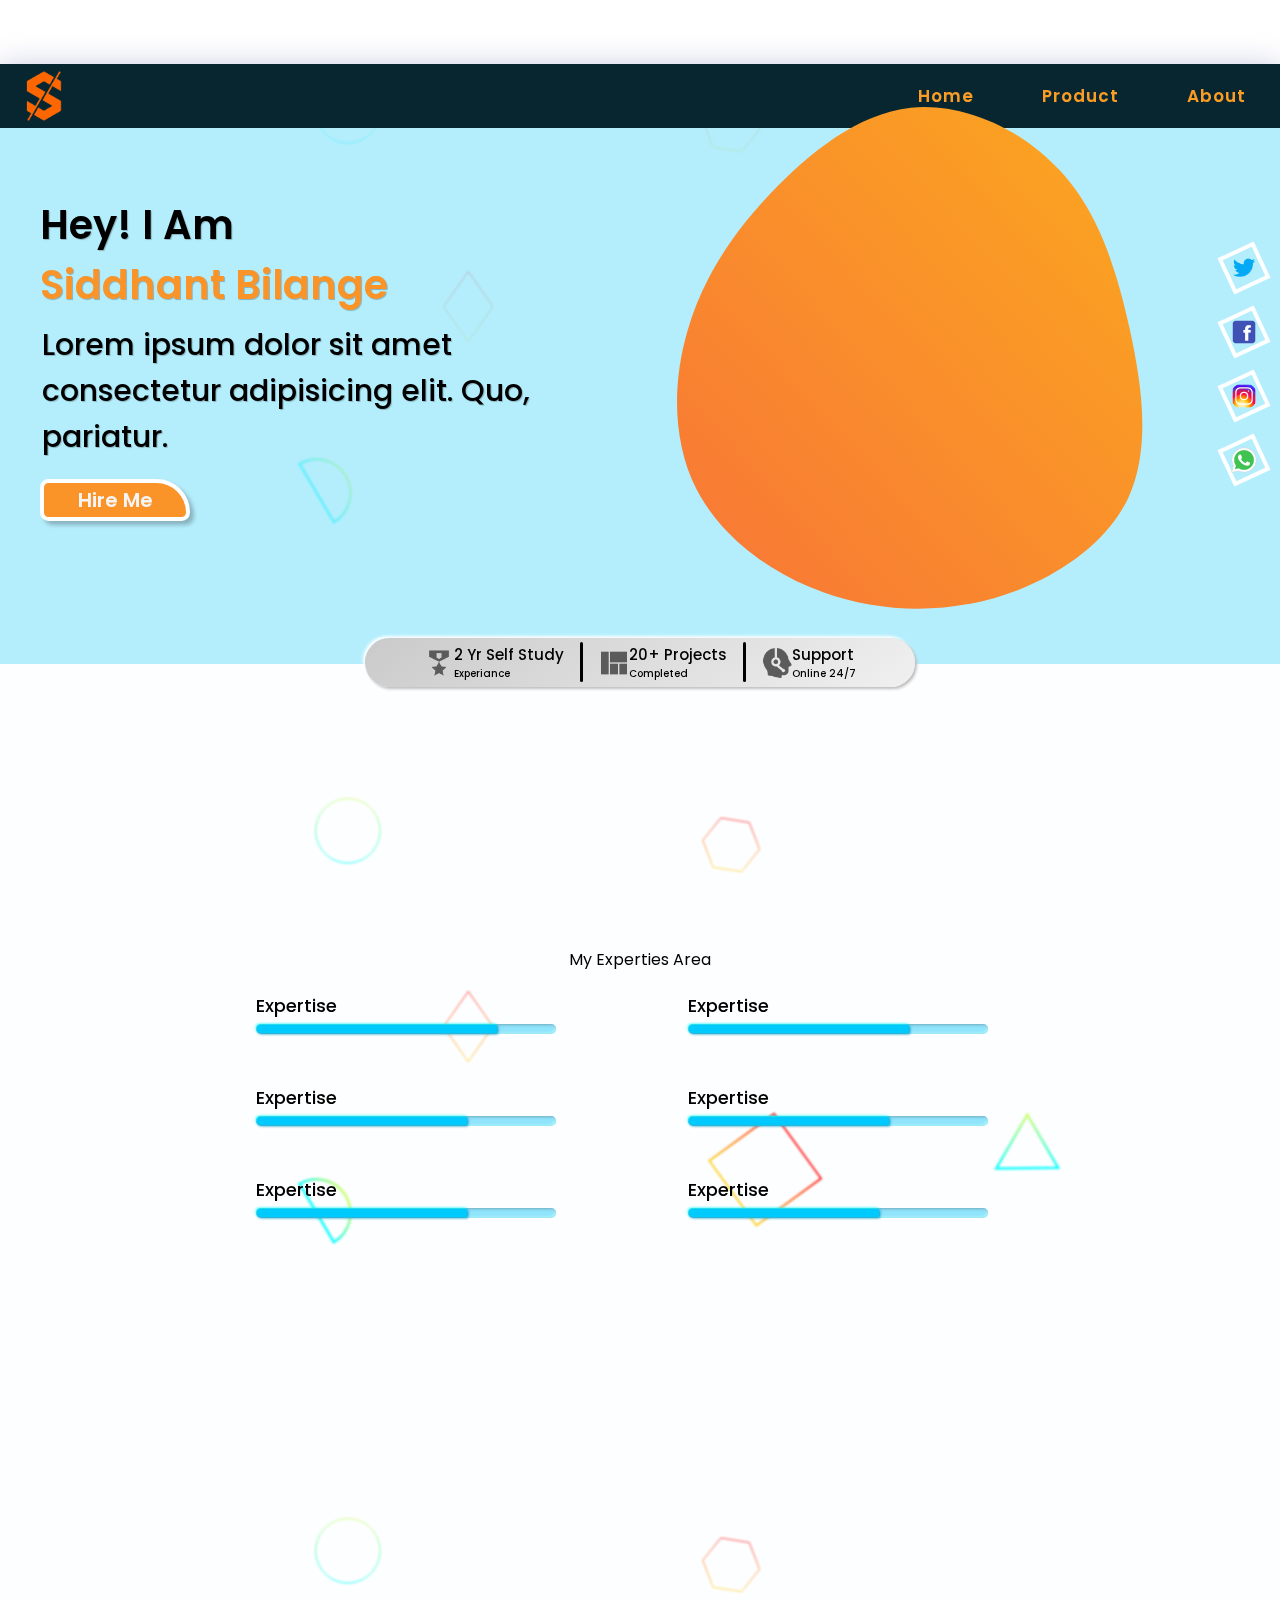
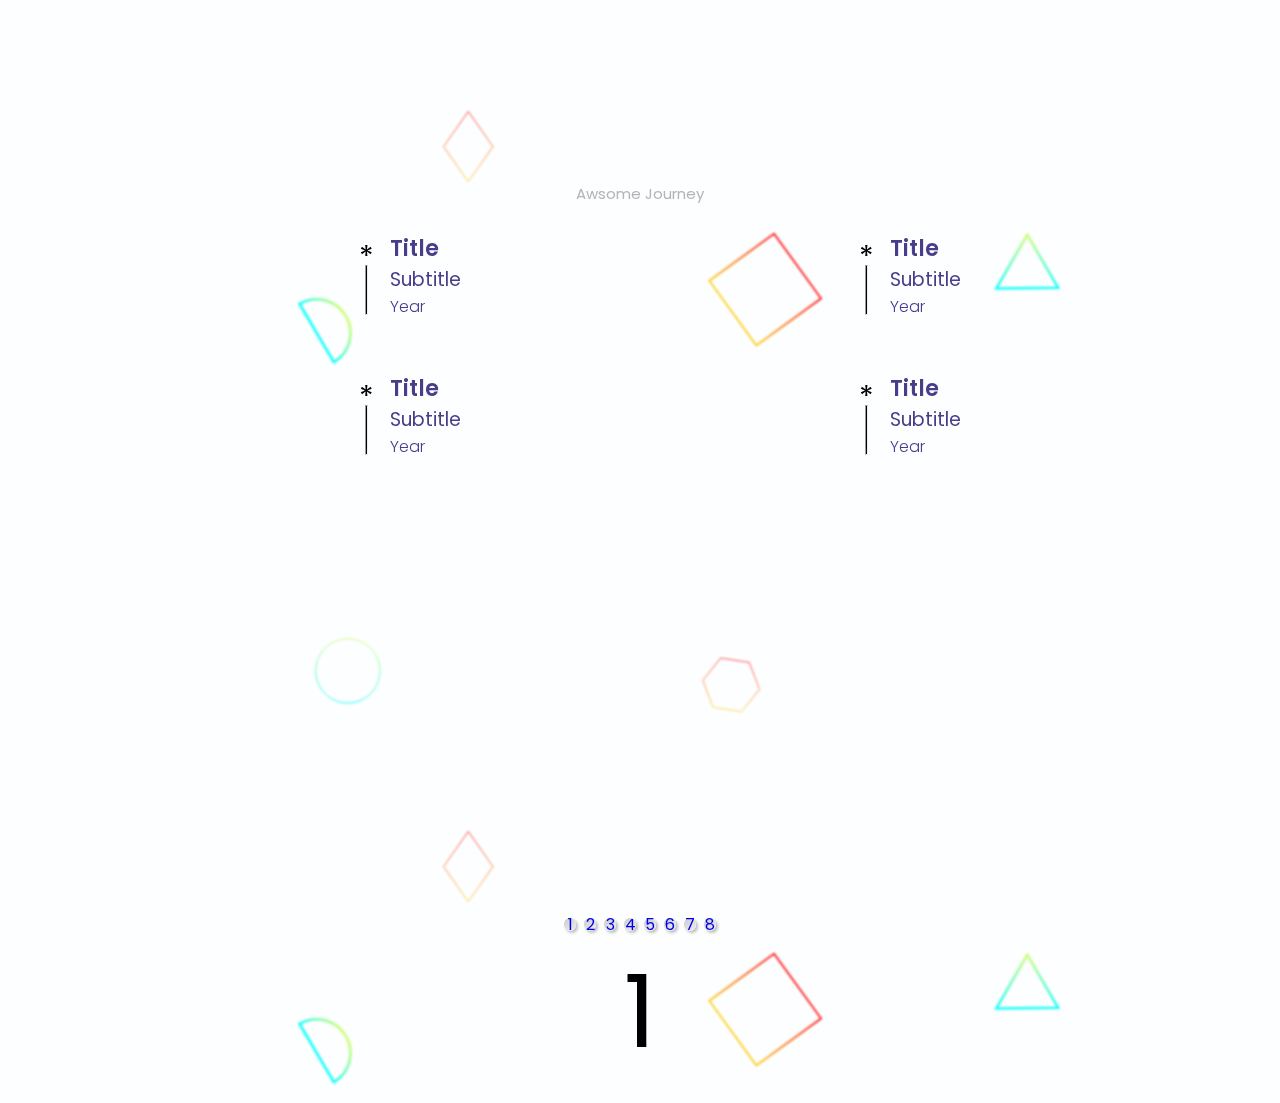
<file: index copy.html>
<!DOCTYPE html>
<html lang="en">

<head>
    <meta charset="UTF-8">
    <meta http-equiv="X-UA-Compatible" content="IE=edge">
    <meta name="viewport" content="width=device-width, initial-scale=1.0">
    <title>Document</title>
    <link rel="stylesheet" href="index.css">
    <link rel="preconnect" href="https://fonts.googleapis.com">
    <link rel="preconnect" href="https://fonts.gstatic.com" crossorigin>
    <link href="https://fonts.googleapis.com/css2?family=Poppins:wght@100;200;300;400;500;600;700;800;900&display=swap"
        rel="stylesheet">

    <link rel="ICON" href="image/Capture1.PNG" type="image/x-icon" />
    <link rel="stylesheet" href="https://cdnjs.cloudflare.com/ajax/libs/font-awesome/6.0.0-beta2/css/all.min.css"
        integrity="sha512-YWzhKL2whUzgiheMoBFwW8CKV4qpHQAEuvilg9FAn5VJUDwKZZxkJNuGM4XkWuk94WCrrwslk8yWNGmY1EduTA=="
        crossorigin="anonymous" referrerpolicy="no-referrer" />
</head>

<body>

    <div class="container">

        <nav>
            <input id="nav-toggle" type="checkbox" />
            <img src="img/logo.png" alt="Logo" class="logo" />
            <ul class="links">
                <li><a href="#" class="active li">Home</a></li>
                <li><a href="#" class="li">Product</a></li>
                <li><a href="#" class="li">About</a></li>
            </ul>

            <label for="nav-toggle" class="icon-burger">
                <div class="line"></div>
                <div class="line"></div>
                <div class="line"></div>
            </label>
        </nav>

        <div class="first-container">

            <div class="left">
                <div class="head-left">Hey! I Am</div>
                <div class="title-left">Siddhant Bilange</div>
                <div class="subtitle-left">Lorem ipsum dolor sit amet consectetur adipisicing elit. Quo, pariatur.
                </div>
                <button class="hirebtn">Hire Me</button>
            </div>


            <div class="middle">
                <img src="img/blob.svg" alt="Logo" class="logo" />
            </div>
            <div class="right">
                <ul>
                    <li>
                        <div class="square"><img src="img/twitter.png" alt="Logo" class="logo" /></div>
                    </li>
                    <li>
                        <div class="square"><img src="img/facebook.png" alt="Logo" class="logo" /></div>
                    </li>
                    <li>
                        <div class="square"><img src="img/instagram.png" alt="Logo" class="logo" /></div>
                    </li>
                    <li>
                        <div class="square"><img src="img/whatsapp.png" alt="Logo" class="logo" /></div>
                    </li>
                </ul>
            </div>


        </div>
        <!-- <div class="top-container">
            <div class="left">
                <div class="inner-left">
                    <div class="head-left">Hey! I Am</div>
                    <div class="title-left">Siddhant Bilange</div>
                    <div class="subtitle-left">Lorem ipsum dolor sit amet consectetur adipisicing elit. Quo, pariatur.
                    </div>
                    <button class="hirebtn">Hire Me</button>
                </div>
            </div>

            <div class="middle">
                <div class="inner-middle">
                    <svg viewBox="0 0 596 517" fill="none" xmlns="http://www.w3.org/2000/svg">
                        <path d="M451.172 92.026C489.316 127.699 506.6 175.78 519.712 226.446C532.824 277.629 541.168 330.88 519.116 373.274C496.468 415.151 442.828 445.654 386.208 460.13C329.588 474.089 269.392 472.021 215.156 454.96C161.516 438.416 113.24 406.362 89.4 365.519C65.56 324.159 66.156 273.493 81.056 229.548C95.956 185.086 124.564 147.345 163.304 111.672C202.044 76.516 249.724 42.911 302.768 37.741C355.812 33.088 413.624 56.353 451.172 92.026Z" fill="url(#paint0_linear_3_9)" />
                        <defs>
                            <linearGradient id="paint0_linear_3_9" x1="70.5539" y1="469.336" x2="501.767" y2="8.17314" gradientUnits="userSpaceOnUse">
                                <stop stop-color="#F87537" />
                                <stop offset="1" stop-color="#FBA81F" />
                            </linearGradient>
                        </defs>
                    </svg>
                </div>
            </div>
        </div>  -->

        <div class="experiance-container">
            <div class="bottom">
                <ul>
                    <li class="experiance">
                        <img src="img/medal.png" alt="Logo" class="logo" />
                        <div class="text">
                            <div class="title">2 Yr Self Study</div>
                            <div class="type">Experiance</div>
                        </div>
                    </li>

                    <hr />

                    <li class="completed">
                        <img src="img/complete.png" alt="Logo" class="logo" />
                        <div class="text">
                            <div class="title">20+ Projects</div>
                            <div class="type">Completed</div>
                        </div>
                    </li>

                    <hr />

                    <li class="support">
                        <img src="img/support.png" alt="Logo" class="logo" />
                        <div class="text">
                            <div class="title">Support</div>
                            <div class="type">Online 24/7</div>
                        </div>
                    </li>
                </ul>
            </div>
        </div>

        <div class="second-container">

            <div class="exp-heading">My Experties Area</div>
            <div class="inner-second-container">
                <div class="exp-1">
                    <div class="exp-title">expertise</div>
                    <div class="level">
                        <div class="inner-level"></div>
                    </div>
                </div>

                <div class="exp-2">
                    <div class="exp-title">expertise</div>
                    <div class="level">
                        <div class="inner-level"></div>
                    </div>
                </div>

                <div class="exp-3">
                    <div class="exp-title">expertise</div>
                    <div class="level">
                        <div class="inner-level"></div>
                    </div>
                </div>

                <div class="exp-4">
                    <div class="exp-title">expertise</div>
                    <div class="level">
                        <div class="inner-level"></div>
                    </div>
                </div>

                <div class="exp-5">
                    <div class="exp-title">expertise</div>
                    <div class="level">
                        <div class="inner-level"></div>
                    </div>
                </div>

                <div class="exp-6">
                    <div class="exp-title">expertise</div>
                    <div class="level">
                        <div class="inner-level"></div>
                    </div>
                </div>
            </div>
            <div class="square-left1">
                <div class="inner-square1">
                    <div class="inner-square2">
                        <div class="inner-square3">
                        </div>
                    </div>
                </div>
            </div>

            <div class="square-right1">
                <div class="inner-square1">
                    <div class="inner-square2">
                        <div class="inner-square3">
                        </div>
                    </div>
                </div>
            </div>
        </div>




        <div class="third-container">
            <div class="title-third">Awsome Journey</div>
            <div class="inner-third-container">
                <div class="box">
                    <div class="left">
                        <div class="star">*</div>
                        <div class="hr">
                            <hr />
                        </div>
                    </div>
                    <div class="right">
                        <div class="ul">
                            <li>Title</li>
                            <li>Subtitle</li>
                            <li>Year</li>
                        </div>
                    </div>
                </div>

                <div class="box">
                    <div class="left">
                        <div class="star">*</div>
                        <div class="hr">
                            <hr />
                        </div>
                    </div>
                    <div class="right">
                        <div class="ul">
                            <li>Title</li>
                            <li>Subtitle</li>
                            <li>Year</li>
                        </div>
                    </div>
                </div>

                <div class="box">
                    <div class="left">
                        <div class="star">*</div>
                        <div class="hr">
                            <hr />
                        </div>
                    </div>
                    <div class="right">
                        <div class="ul">
                            <li>Title</li>
                            <li>Subtitle</li>
                            <li>Year</li>
                        </div>
                    </div>
                </div>

                <div class="box">
                    <div class="left">
                        <div class="star">*</div>
                        <div class="hr">
                            <hr />
                        </div>
                    </div>
                    <div class="right">
                        <div class="ul">
                            <li>Title</li>
                            <li>Subtitle</li>
                            <li>Year</li>
                        </div>
                    </div>
                </div>
            </div>
        </div>

        <!-- <div class="fourth-container">
            <div class="title-fourth">My Client Saying</div>

            <div class="main-fourth-container">
                <div class="inner-fourth-container">
                    <div class="top-fourth">
                        <div class="left-top">
                            <div class="inner-left-top">
                                <img src="img/p3.png" alt="" />
                            </div>
                        </div>
                        <div class="right-top">
                            <div class="right-client-top">
                                <div class="client-name">Siddhant S. Bilange</div>
                                <div class="rating"><i class="fas fa-star"></i><i class="fas fa-star"></i><i
                                        class="fas fa-star"></i><i class="fas fa-star"></i><i class="fas fa-star"></i>
                                </div>
                            </div>

                            <div class="right-client-bottom">
                                <div class="client-type">Client</div>
                            </div>
                        </div>
                    </div>
                    <div class="bottom-fourth">Lorem ipsum dolor sit amet consectetur adipisicing elit. Perferendis, nam
                        at? Dolor, ut suscipit. Accusantium necessitatibus doloremque eaque fugit quae.</div>
                </div>

                <div class="inner-fourth-container">
                    <div class="top-fourth">
                        <div class="left-top">
                            <div class="inner-left-top">
                                <img src="img/p3.png" alt="" />
                            </div>
                        </div>
                        <div class="right-top">
                            <div class="right-client-top">
                                <div class="client-name">Siddhant S. Bilange</div>
                                <div class="rating"><i class="fas fa-star"></i><i class="fas fa-star"></i><i
                                        class="fas fa-star"></i><i class="fas fa-star"></i><i class="fas fa-star"></i>
                                </div>
                            </div>

                            <div class="right-client-bottom">
                                <div class="client-type">Client</div>
                            </div>
                        </div>
                    </div>
                    <div class="bottom-fourth">Lorem ipsum dolor sit amet consectetur adipisicing elit. Perferendis, nam
                        at? Dolor, ut suscipit. Accusantium necessitatibus doloremque eaque fugit quae.</div>
                </div>

                <div class="inner-fourth-container">
                    <div class="top-fourth">
                        <div class="left-top">
                            <div class="inner-left-top">
                                <img src="img/p3.png" alt="" />
                            </div>
                        </div>
                        <div class="right-top">
                            <div class="right-client-top">
                                <div class="client-name">Siddhant S. Bilange</div>
                                <div class="rating"><i class="fas fa-star"></i><i class="fas fa-star"></i><i
                                        class="fas fa-star"></i><i class="fas fa-star"></i><i class="fas fa-star"></i>
                                </div>
                            </div>

                            <div class="right-client-bottom">
                                <div class="client-type">Client</div>
                            </div>
                        </div>
                    </div>
                    <div class="bottom-fourth">Lorem ipsum dolor sit amet consectetur adipisicing elit. Perferendis, nam
                        at? Dolor, ut suscipit. Accusantium necessitatibus doloremque eaque fugit quae.</div>
                </div>
            </div>
        </div> -->




<div class="client-say">

        <div class="slider">

            <a href="#slide-1">1</a>
            <a href="#slide-2">2</a>
            <a href="#slide-3">3</a>
            <a href="#slide-4">4</a>
            <a href="#slide-5">5</a>
            <a href="#slide-6">6</a>
            <a href="#slide-7">7</a>
            <a href="#slide-8">8</a>
          
            <div class="slides">
              <div id="slide-1">
                1
              </div>
              <div id="slide-2">
                2
              </div>
              <div id="slide-3">
                3
              </div>
              <div id="slide-4">
                4
              </div>
              <div id="slide-5">
                5
              </div>

              <div id="slide-6">
                6
              </div>

              <div id="slide-7">
                7
              </div>

              <div id="slide-8">
                5
              </div>
            </div>
          </div>


        </div>


    </div>

    <!-- <div class="slider">

        <a href="#slide-1">1</a>
        <a href="#slide-2">2</a>
        <a href="#slide-3">3</a>
        <a href="#slide-4">4</a>
        <a href="#slide-5">5</a>
      
        <div class="slides">
          <div id="slide-1">
            1
          </div>
          <div id="slide-2">
            2
          </div>
          <div id="slide-3">
            3
          </div>
          <div id="slide-4">
            4
          </div>
          <div id="slide-5">
            5
          </div>
        </div>
      </div> -->


</body>

</html>
</file>
<file: index.css>
*
{
margin: 0;
padding: 0;
box-sizing: border-box;
scroll-behavior: smooth;
font-family: 'Poppins', sans-serif;
cursor: url(img/cursor.png), auto;
}

::-webkit-scrollbar-track
{
box-shadow: inset 0 0 6px rgba(0,0,0,0.3);
background-color: #F5F5F5;
}

::-webkit-scrollbar
{
width: 5px;
background-color: #F5F5F5;
}

::-webkit-scrollbar-thumb
{
box-shadow: inset 0 0 6px rgba(0,0,0,.3);
background-color: gray;
}


body
{
margin: 0;
padding: 0;
font-family: 'Poppins', sans-serif;
background-color: #CBF4FF;
background-image: url(img/bg.svg);
}

p
{
color: gray;
}

.logo 
{
position: relative;
width: 5.5em;
left: 0;
}

nav
{
position: absolute;
left: 0;
right: 0;
top: 0;
padding: 0;
height:64px;
background-color: #082630;
display: flex;
align-items: center;
width: 100%;
}

nav .links
{
position: relative;
float: right;
padding: 0;
width: 100%;
height: 100%;
padding: 0em;
display: flex;
justify-content: right;
align-items: center;
}

nav .links li
{
list-style: none;
}

.links li .li
{
display: block;
margin: 2em;
font-size: 17px;
letter-spacing: 1px;
font-weight: 600;
color: #FB9C25;
text-decoration: none;
transition: 0.5s;
}

.links li .li:hover
{
color: grey;
}

#nav-toggle
{
position: absolute;
top: -100px;
}

nav .icon-burger
{
display: none;
position: absolute;
right: 5%;
}

nav .icon-burger .line
{
width: 30px;
height: 5px;
background-color: #FB9C25;
margin: 5px;
border-radius: 3px;
transition: all .3s ease-in-out;
}

.container
{
margin-top:64px;
width: 100%;
height: auto;
z-index: 1;
background: rgba( 240, 248, 255, 0.1 );
box-shadow: 0 8px 32px 0 rgba( 31, 38, 135, 0.37 );
backdrop-filter: blur( 1px );
-webkit-backdrop-filter: blur( 1px );
overflow: hidden;
}

.first-container
{
display: flex;
flex-direction: row;
align-items: center;
width: 100%;
height: auto;
background-color: #90e5fcab;

}

.left
{
height:100%;
width:100%;
display: flex;
flex-direction: column;
justify-content: center;
}

.head-left
{
font-size: 40px;
padding: .1em 1em 0em 1em;
font-weight: 600;
text-shadow: 1px 1px 1px rgba(0, 0, 0, 0.25);
}   

.title-left
{
font-size:40px;
padding: 0 1em .1em 1em;
font-weight: 600;
color: #FA9429;
text-shadow: 1px 1px 1px rgba(0, 0, 0, 0.25);
}

.subtitle-left
{
font-size: 30px;
padding: .1em 1.4em;
font-weight: 500;
text-shadow: 1px 1px 1px rgba(0, 0, 0, 0.25);
}

.hirebtn
{
font-size:20px;
width: 150px;
padding: .1em .5em;
margin: .8em 2em;
font-weight: 600;
color:whitesmoke;
border-radius: 10px 40px 10px 10px;
border: 4px solid white;
background-color:#FA9429;
box-shadow: 4px 4px 4px rgba(0, 0, 0, 0.25);
transition: .3s ease-in-out;
}

.hirebtn:hover
{
margin-left: 2.2em;
}

.hirebtn:active
{
box-shadow: 4px 4px 4px rgba(0, 0, 0, 0.25) inset;
}

.middle
{
height:100%;
width: 100%;
display: flex;
justify-content: center;
align-items: center;
}

.middle img
{
position: relative;
width: 600px;
z-index: 1;
}

.right
{
width: 10%;
}

.right ul
{
overflow: hidden;
display: flex;
flex-direction: column;
height: 100%;
gap: 1.5em;
padding: 1em;
align-items:flex-end;
justify-content: center;
}

.right ul .square
{
border: 4px solid white;
width: 40px;
height: 40px;
transform: rotate(65deg);
display: flex;
justify-content: center;
align-items: center;
}

.right> ul>li:nth-child(1)
{
animation: bounce 1s alternate;
-webkit-animation: bounce 1s alternate;
-moz-animation: bounce 1s alternate;
-o-animation: bounce 1s alternate;
}

.right> ul>li:nth-child(2)
{
animation: bounce 1.5s alternate;
-webkit-animation: bounce 1.5s alternate;
-moz-animation: bounce 1.5s alternate;
-o-animation: bounce 1.5s alternate;
}

.right> ul>li:nth-child(3)
{
animation: bounce 2s alternate;
-webkit-animation: bounce 2s alternate;
-moz-animation: bounce 2s alternate;
-o-animation: bounce 2s alternate;
}

.right> ul>li:nth-child(4)
{
animation: bounce 2.5s alternate;
-webkit-animation: bounce 2.5s alternate;
-moz-animation: bounce 2.5s alternate;
-o-animation: bounce 2.5s alternate;
}

.right ul .square img
{
width: 30px;
height: 30px;
transform: rotate(-65deg);
margin: 1em;
}

@-webkit-keyframes bounce 
{
30% 
{
-webkit-transform: translatex(70px);
color: red;
}
}

@-moz-keyframes bounce 
{
30% 
{
-moz-transform: translatex(70px);
}
}

@-o-keyframes bounce 
{
30% 
{
-o-transform: translatex(70px);
}
}

@keyframes bounce 
{
30% 
{
transform: translatex(70px);
}
}

.right> ul>li
{
list-style: none;
transition: .4s;
}

.right> ul>li:hover
{
transform: scale(1.1);
}


.right img
{
position: relative;
width: 30px;
}


.experiance-container
{
width: 100%;
height: 80px;
margin-top: -2.6em;
display: flex;
justify-content: center;
align-items: center;
}

.bottom
{
background-color: white;
width: 550px;
border-radius: 100px;
z-index: 3;
background: linear-gradient(145deg, #cacaca, #f0f0f0);
box-shadow:  2px 2px 3px #bebebe,
-2px -2px 3px #ffffff;   
}

.bottom>ul>hr
{
height: 40px;
width: 3px;
color: rgb(255, 255, 255);
background-color: black;
border-style: none;
border-radius: 100px;
}

li
{
list-style: none;
}

.bottom>ul
{
display: flex;
justify-content: center;
align-items: center;
flex-direction: row;
}

.bottom>ul>li>img
{
width: 30px;
height: 30px;
position: relative;
margin-top: .1em;
}

.bottom>ul>li
{
display: flex;
flex-direction: row;
align-items: center;
justify-content: center;
padding: 0.3em 1em;
}

.bottom>ul>li>.text>.title
{
font-size: 15px;
font-weight: 500;
}

.bottom>ul>li>.text>.type
{
font-size: 10px;
font-weight: 500;
}

.second-container
{
display: flex;
flex-direction: column;
justify-content: center;
align-items: center;
flex-wrap: wrap;
width: 100%;
height: 100vh;
margin-top: -2.41em;
padding: 8em 0 10em 0;
z-index: 1;
overflow:hidden;
}

.square-left1
{
position: absolute;
top: 100%;
left: -4.8em;
width: 210px;
height: 210px;
display: flex;
justify-content: center;
align-items: center;
z-index: 2;
}

.square-left1> .inner-square1
{
width: 150px;
height: 150px;
transform: rotate(60deg);
border: 6px solid white;
display: flex;
justify-content: center;
align-items: center;
}

.square-left1> .inner-square1> .inner-square2
{
width: 110px;
height: 110px;
border: 6px solid white;
display: flex;
justify-content: center;
align-items: center;
}

.square-left1> .inner-square1> .inner-square2> .inner-square3
{
width: 70px;
height: 70px;
border: 6px solid white;
}

.square-right1
{
position: absolute;
top: 150%;
right: 0;
width: 160px;
height: 240px;
display: flex;
justify-content: center;
align-items: center;
overflow: hidden;
}

.square-right1> .inner-square1
{
width: 170px;
height: 170px;
transform: rotate(120deg);
border: 6px solid white;
display: flex;
justify-content: center;
align-items: center;
margin-right: -5em;
}

.square-right1> .inner-square1> .inner-square2
{
width: 130px;
height: 130px;
border: 6px solid white;
display: flex;
justify-content: center;
align-items: center;
}

.square-right1> .inner-square1> .inner-square2> .inner-square3
{
width: 90px;
height: 90px;
border: 6px solid white;
}


.inner-second-container
{
display: flex;
flex-direction: row;
justify-content: center;
flex-wrap: wrap;
z-index: 1;
}

.title-second
{
font-size: 15px;
color: rgb(180, 180, 180)
}

.subtitle-second 
{
user-select: none;
font-size: 25px;
font-weight: 700;
color: #fb9c25;
line-height: 45px;
margin: 0 0 3em 0;
max-width: 245px;
position: relative;
text-decoration: none;
text-transform: uppercase;
width: 100%;
}

.subtitle-second:after
{
border: 1px solid #90e4fc;
background-color: #90e4fc;
border-radius: 100px;
bottom: 0px;
content: " ";
display: block;
margin: 0 auto;
position: relative;
transition: all 280ms ease-in-out;
width: 100%;
}

.exp-1,.exp-2,.exp-3,.exp-4,.exp-5,.exp-6
{
width: 400px;
height: 60px;
margin: 1em;
padding: 0 0 0 2em;
}

.level
{
width: 300px;
height: 10px;
background: #90e4fc;
box-shadow: inset 1px 1px 3px #6ba9ba,
inset -1px -1px 3px #b5ffff;
display: flex;
align-items: center;
border-radius: 100px;
}

.exp-title
{
font-size: 18px;
font-weight: 500;
text-transform:capitalize;
line-height: 2em;
}

.exp-1> .level> .inner-level
{
width: 240px;
height: 8px;
background: #00C9FF;
box-shadow:  1px 1px 3px #0095bd,
-1px -1px 3px #00fdff;
border-top-left-radius: 100px;
border-bottom-left-radius: 100px;
margin: 1px;
}

.exp-2> .level> .inner-level
{
width: 220px;
height: 8px;
background: #00C9FF;
box-shadow:  1px 1px 3px #0095bd,
-1px -1px 3px #00fdff;
border-top-left-radius: 100px;
border-bottom-left-radius: 100px;
margin: 1px;
}

.exp-3> .level> .inner-level
{
width: 210px;
height: 8px;
background: #00C9FF;
box-shadow:  1px 1px 3px #0095bd,
-1px -1px 3px #00fdff;
border-top-left-radius: 100px;
border-bottom-left-radius: 100px;
margin: 1px;
}

.exp-4> .level> .inner-level
{
width: 200px;
height: 8px;
background: #00C9FF;
box-shadow:  1px 1px 3px #0095bd,
-1px -1px 3px #00fdff;
border-top-left-radius: 100px;
border-bottom-left-radius: 100px;
margin: 1px;
}

.exp-5> .level> .inner-level
{
width: 210px;
height: 8px;
background: #00C9FF;
box-shadow:  1px 1px 3px #0095bd,
-1px -1px 3px #00fdff;
border-top-left-radius: 100px;
border-bottom-left-radius: 100px;
margin: 1px;
}

.exp-6> .level> .inner-level
{
width: 190px;
height: 8px;
background: #00C9FF;
box-shadow:  1px 1px 3px #0095bd,
-1px -1px 3px #00fdff;
border-top-left-radius: 100px;
border-bottom-left-radius: 100px;
margin: 1px;
}

.third-container
{
display: flex;
justify-content: center;
align-items: center;
flex-direction: column;
padding-bottom: 10em;
height: 100vh;
}

.square-left2
{
position: absolute;
top: 220%;
left: -4.8em;
width: 210px;
height: 210px;
display: flex;
justify-content: center;
align-items: center;
z-index: 2;
}

.square-left2> .inner-square1
{
width: 150px;
height: 150px;
transform: rotate(60deg);
border: 6px solid white;
display: flex;
justify-content: center;
align-items: center;
}

.square-left2> .inner-square1> .inner-square2
{
width: 110px;
height: 110px;
border: 6px solid white;
display: flex;
justify-content: center;
align-items: center;
}

.square-left2> .inner-square1> .inner-square2> .inner-square3
{
width: 70px;
height: 70px;
border: 6px solid white;
}

.square-right2
{
position: absolute;
top: 250%;
right: 0;
width: 200px;
height: 270px;
display: flex;
justify-content: center;
align-items: center;
overflow: hidden;
}

.square-right2> .inner-square1
{
width: 200px;
height: 200px;
transform: rotate(120deg);
border: 6px solid white;
display: flex;
justify-content: center;
align-items: center;
margin-right: -5em;
}

.square-right2> .inner-square1> .inner-square2
{
width: 150px;
height: 150px;
border: 6px solid white;
display: flex;
justify-content: center;
align-items: center;
}

.square-right2> .inner-square1> .inner-square2> .inner-square3
{
width: 90px;
height: 90px;
border: 6px solid white;
}

.title-third
{
font-size: 15px;
color: rgb(180, 180, 180)
}

.subtitle-third 
{
user-select: none;
font-size: 25px;
font-weight: 700;
color: #fb9c25;
line-height: 45px;
margin: 0 0 3em 0;
max-width: 239px;
position: relative;
text-decoration: none;
text-transform: uppercase;
width: 100%;
}


.subtitle-third:after
{
border: 1px solid #90e4fc;
background-color: #90e4fc;
border-radius: 100px;
bottom: 0px;
content: " ";
display: block;
margin: 0 auto;
position: relative;
transition: all 280ms ease-in-out;
width: 100%;
}


.inner-third-container
{
width: 90%;
display: flex;
justify-content: center;
flex-wrap: wrap;
z-index: 1;
}

.inner-third-container> .box
{
width: 500px;
height: 140px;
display: flex;
align-items: center;
justify-content: center;
padding: 1em;
}

.inner-third-container> .box> .left
{
display: flex;
flex-direction: column;
align-items: center;
width: 30px;
}

.inner-third-container> .box> .left> .hr>hr
{
width: 3px;
height: 50px;
margin-top: -1em;
background-color: black;
}

.box> .right
{
padding-left: .5em;
}

.box> .right>.ul>li:nth-child(1)
{
color: darkslateblue;
font-size: 22px;
font-weight: 600;
}

.box> .right>.ul>li:nth-child(2)
{
color: darkslateblue;
font-size: 19px;
font-weight: 400;
}

.box> .right>.ul>li:nth-child(3)
{
color: darkslateblue;
font-size: 16px;
font-weight: 300;
}

.left> .star
{
font-size: 30px;
}

.fourth-container
{
background-color: #CBF4FF;
display: flex;
justify-content: center;
align-items: center;
flex-direction: column;
height: 100%;
padding: 4em;
}

.title-fourth
{
font-size: 15px;
color: rgb(180, 180, 180)
}

.subtitle-fourth 
{
user-select: none;
font-size: 25px;
font-weight: 700;
color: #fb9c25;
line-height: 45px;
margin: 0 0 3em 0;
max-width: 239px;
position: relative;
text-decoration: none;
text-transform: uppercase;
width: 100%;
}

.subtitle-fourth:after
{
border: 1px solid #90e4fc;
background-color: #90e4fc;
border-radius: 100px;
bottom: 0px;
content: " ";
display: block;
margin: 0 auto;
position: relative;
transition: all 280ms ease-in-out;
width: 100%;
}


.main-fourth-container
{
background-color: yellow;
height: auto;		
display: flex;
align-items: center;
justify-content: center;
flex-wrap: wrap;
}

.inner-fourth-container
{
display: flex;
justify-content: center;
flex-direction: column;
align-items: center;
height: 3em;
margin: .1em;
border-radius: 10px;
background: linear-gradient(145deg, #cacaca, #f0f0f0);
box-shadow:  2px 2px 3px #bebebe,
-2px -2px 3px #ffffff;      
}

.top-fourth
{
margin: 0em .2em;
display: flex;
justify-content: center;
align-items: center;
height: 1em;
}

.left-top
{
width: 20%;
height: 1em;
display: flex;
justify-content: center;
align-items: center;
}

.inner-left-top
{
width: auto;
height: 1em;
display: flex;
justify-content: center;
align-items: center;

}

.left-top .inner-left-top> img
{
width: 100%;
height: auto;
}

.right-top
{
width: 80%;
display: flex;
flex-direction: column;
justify-content: center;
align-items: center;
}

.right-client-top
{
width: 100%;
display: flex;
justify-content: center;
align-items: center;
padding-left: .2em;
/* padding-left: .5em; */
}

.client-name
{
width: 70%;
font-size: 15px;
font-weight: 600;
text-align: left;
}

.rating
{
width: 30%;
font-size: 13px;
}

.rating> .fa-star
{
color: orange;
}

.right-client-bottom
{
width: 100%;
text-align: left;
padding-left: .2em;
}

.client-type
{
font-size: 12px;
font-weight: 500;
color: gray;
padding-top:.6em;
}

.bottom-fourth
{
width: 400px;
height: 100px;
padding: .1em;
font-size: 14px;
display: flex;
align-items: center;
justify-content: center;
text-align: left;
}

.client-say
{
width: 100%;
padding:3em 1em 1em 1em;
display: flex;
flex-direction: column;
justify-content: center;
align-items: center;
}


.slider 
{
width: 90%;
text-align: center;
overflow: hidden;
}

.slider-other
{
    display: none;
}

.slides 
{
display: flex;
overflow-x: auto;
scroll-snap-type: x mandatory;
scroll-behavior: smooth;
-webkit-overflow-scrolling: touch;
}

.slides::-webkit-scrollbar 
{
display: none;
}

.slides > div 
{
scroll-snap-align: start;
flex-shrink: 0;
width: 100%;
height: 100%;
margin-right: 50px;
border-radius: 10px;
transform: scale(1);
transition: transform 0.5s;
position: relative;
display: flex;	
justify-content: center;
align-items: center;
font-size: 100px;
}

.slider > a 
{
display: inline-flex;
width: .8rem;
height: .8rem;
text-decoration: none;
align-items: center;
justify-content: center;
margin:0 .1em;
position: relative;
border-radius: 150px;
background: linear-gradient(145deg, #cacaca, #f0f0f0);
box-shadow:  2px 2px 3px #bebebe,
-2px -2px 3px #ffffff;         
}

.slider > a> .fa-circle
{   
color: transparent;
border-radius: 150px;
width: .8rem;
height: .8rem;
}

.slider > a> .fa-circle:hover
{
width: .8rem;
height: .8rem;
border-radius: 150px;
background: #a3a3a3;
box-shadow:  20px 20px 60px #8b8b8b,
-20px -20px 60px #bbbbbb;
}

.slider > a:active 
{
top: 1px;
}

footer
{
width: 100%;
max-height: 400px;
background: linear-gradient(145deg, #cacaca, #f0f0f0);
box-shadow:  2px 2px 3px #bebebe,
-2px -2px 3px #ffffff;      
display: flex;
justify-content: center;
align-items: center;
margin-top: 7em;
}

.main-footer
{
width: 98%;
height: 100%;
display: flex;
flex-wrap: wrap;
gap: 1em;
padding: .5em .5em;
}

.main-footer-left
{
width: 480px;
height: 80px;
display: flex;
justify-content: center;
margin: auto;
}

.footer-left
{
width: 100%;
height: auto;

}

.footer-logo
{
width: 70px;
}

.footer-logo> img
{
width: 70px;
}

.main-footer-middle
{
width: 480px;
height: 80px;
display: flex;
justify-content: center;
margin: auto;
}

.footer-links-title,
.footer-social-title
{
margin: .3em 0;
font-size: 16px;
font-weight: 600;
color: #fb9c25;
}

.footer-middle
{
width: 100%;
height: auto;
padding-left: 1em;
}

.footer-middle> ul
{
display: flex;
align-items: center;
gap: 3em;
}

.footer-middle> ul> li> a
{
text-decoration: none;
color: gray;
font-size: 14px;
font-weight: 500;
transition: .3s;
}

.footer-middle> ul> li> a:hover
{
color: #00C9FF;
}

.main-footer-right
{
width: 480px;
height: 80px;
display: flex;
justify-content: center;
margin: auto;
}

.footer-right
{
width: 100%;
height: auto;
padding-left: 1em;
}

.footer-right> ul
{
display: flex;
align-items: center;
gap: 2em;
padding-top: .2em;
}

.footer-right> ul> li>a img
{
width: 30px;
transition: .4s;
}

.footer-right> ul> li>a img:hover
{
transform: rotate(10deg);
width:36px;
margin-top: -.5em;
margin-left: -0.38em;
}












@media(max-width: 700px)
{

.logo 
{
position: fixed;
width:5em;
left: 0;
z-index: 5;
}

nav
{
background-color: black;
}

nav .links 
{
float: none;
position: fixed;
z-index: 4;
left: 0;
right: 0;
top: 0px;
bottom: 100%;
width: 100%;    
height: auto;
flex-direction: column;
justify-content:flex-start;
overflow: hidden;
box-sizing: border-box;
transition: all .5s ease-in-out;
text-align: center;
background-color: black;
}

nav .links a 
{
font-size: 20px;
}

nav .links li:nth-child(1)
{
    padding-top: 5em;
}

nav .links li a:hover
{
color:rgb(123, 255, 0);
}

nav :checked ~ .links 
{
bottom: 0;
}

nav .icon-burger 
{
display: block;
position: fixed;

right: 3%;
z-index: 4;
}

nav :checked ~ .icon-burger .line:nth-child(1) 
{
transform: translateY(10px) rotate(225deg);
}

nav :checked ~ .icon-burger .line:nth-child(3) 
{
transform: translateY(-10px) rotate(-225deg);
}

nav :checked ~ .icon-burger .line:nth-child(2) 
{
opacity: 0;
}


.first-container
{
display: flex;
flex-direction: row;
align-items: center;
width: 100%;
height: auto;
background-color: #90e4fc;

}

.left
{
width:100%;
height:60vh;
display: flex;
flex-direction: column;
justify-content: center;
}

.head-left
{
font-size: 25px;
font-weight: 600;
text-shadow: 1px 1px 1px rgba(0, 0, 0, 0.25);
}   

.title-left
{
font-size:25px;
}

.subtitle-left
{
font-size: 18px;
padding: .1em 1.4em;
font-weight: 500;
text-shadow: 1px 1px 1px rgba(0, 0, 0, 0.25);
}

.hirebtn
{
font-size:16px;
width: 120px;
margin: .8em 1.6em;
font-weight: 600;
color:whitesmoke;
border-radius: 10px 40px 10px 10px;
border: 4px solid white;
background-color:#FA9429;
box-shadow: 4px 4px 4px rgba(0, 0, 0, 0.25);
}

.hirebtn:active
{
box-shadow: 4px 4px 4px rgba(0, 0, 0, 0.25) inset;
}

.middle
{
height:100%;
width: 100%;
display: flex;
justify-content: center;
align-items: center;
}

.middle img
{
position: relative;
width: 100px;
z-index: 1;
}

.first-container> .right
{
display: none;
}


.bottom
{
background-color: white;
width: 90%;
border-radius: 100px;
z-index: 3;
background: linear-gradient(145deg, #cacaca, #f0f0f0);
box-shadow:  2px 2px 3px #bebebe,
-2px -2px 3px #ffffff;   
}

.bottom>ul>hr
{
height: 20px;
width: 3px;
color: rgb(255, 255, 255);
background-color: black;
border-style: none;
border-radius: 100px;
}

li
{
list-style: none;
}

.bottom>ul
{
display: flex;
justify-content: center;
align-items: center;
flex-direction: row;
}

.bottom>ul>li>img
{
width: 15px;
height: 15px;
position: relative;
margin-top: .1em;
margin-right: .3em;
}

.bottom>ul>li
{
display: flex;
flex-direction: row;
align-items: center;
justify-content: center;
padding: 0.1em 1em;
}

.bottom>ul>li>.text>.title
{
font-size: 9px;
font-weight: 500;
}

.bottom>ul>li>.text>.type
{
font-size: 7px;
font-weight: 500;
}

.second-container
{
display: flex;
flex-direction: column;
justify-content: center;
align-items: center;
height: auto;
z-index: 1;
padding: 0;
}


.square-left1
{
display: none;
}

.square-right1
{
display: none;
}

.inner-second-container
{
display: flex;
flex-direction: column;
justify-content: center;
}

.title-second
{
font-size: 10px;
padding-top: 3em;
}

.subtitle-second 
{
font-size: 15px;
color: #fb9c25;
max-width: 147px;
margin: 0 0 .5em 0;
line-height: 1.5em;
}

.subtitle-second:after
{
border: 1px solid #90e4fc;
background-color: #90e4fc;
border-radius: 100px;
bottom: 0px;
content: " ";
display: block;
margin: 0 auto;
position: relative;
transition: all 280ms ease-in-out;
width: 100%;
}

.exp-1,.exp-2,.exp-3,.exp-4,.exp-5,.exp-6
{
width:auto;
padding: 0;
display: flex;
flex-direction: column;
justify-content: center;
margin: 0;
}

.level
{
width: 250px;
height: 10px;
background: #90e4fc;
box-shadow: inset 1px 1px 3px #6ba9ba,
inset -1px -1px 3px #b5ffff;
display: flex;
align-items: center;
border-radius: 100px;
}

.exp-title
{
font-size: 15px;
font-weight: 500;
text-transform:capitalize;
line-height: 2em;
}

.exp-1> .level> .inner-level
{
width: 60%;
height: 5px;
background: #00C9FF;
box-shadow:  1px 1px 3px #0095bd,
-1px -1px 3px #00fdff;
border-top-left-radius: 100px;
border-bottom-left-radius: 100px;
margin: 1px;
}

.exp-2> .level> .inner-level
{
width: 80%;
height: 5px;
background: #00C9FF;
box-shadow:  1px 1px 3px #0095bd,
-1px -1px 3px #00fdff;
border-top-left-radius: 100px;
border-bottom-left-radius: 100px;
margin: 1px;
}

.exp-3> .level> .inner-level
{
width:70%;
height: 5px;
background: #00C9FF;
box-shadow:  1px 1px 3px #0095bd,
-1px -1px 3px #00fdff;
border-top-left-radius: 100px;
border-bottom-left-radius: 100px;
margin: 1px;
}

.exp-4> .level> .inner-level
{
width: 50%;
height: 5px;
background: #00C9FF;
box-shadow:  1px 1px 3px #0095bd,
-1px -1px 3px #00fdff;
border-top-left-radius: 100px;
border-bottom-left-radius: 100px;
margin: 1px;
}

.exp-5> .level> .inner-level
{
width: 85%;
height: 5px;
background: #00C9FF;
box-shadow:  1px 1px 3px #0095bd,
-1px -1px 3px #00fdff;
border-top-left-radius: 100px;
border-bottom-left-radius: 100px;
margin: 1px;
}

.exp-6> .level> .inner-level
{
width: 80%;
height: 5px;
background: #00C9FF;
box-shadow:  1px 1px 3px #0095bd,
-1px -1px 3px #00fdff;
border-top-left-radius: 100px;
border-bottom-left-radius: 100px;
margin: 1px;
}


.third-container
{
display: flex;
justify-content: center;
align-items: center;
height: auto;
margin-top: 10em;
padding: 1em;
}

.square-left2
{
display: none;
}


.title-third
{
font-size: 10px;
padding-top: 3em;
}

.subtitle-third 
{
font-size: 15px;
color: #fb9c25;
max-width: 144px;
margin: 0 0 .5em 0;
line-height: 1.5em;
}

.subtitle-third:after
{
border: 1px solid #90e4fc;
background-color: #90e4fc;
border-radius: 100px;
bottom: 0px;
content: " ";
display: block;
margin: 0 auto;
position: relative;
transition: all 280ms ease-in-out;
width: 100%;
}


.inner-third-container
{
display: flex;
}

.inner-third-container> .box
{
width: 140px;
height: 140px;
margin-left: -2em;
}

.inner-third-container> .box> .left
{
width:10px;
height: 100%;
}

.inner-third-container> .box> .left> .hr>hr
{
width:2px;
height: 40px;
margin-top: -1em;
background-color: black;
}

.box> .right
{
padding-left: .5em;
}

.box> .right>.ul>li:nth-child(1)
{
color: darkslateblue;
font-size: 15px;
font-weight: 600;
}

.box> .right>.ul>li:nth-child(2)
{
color: darkslateblue;
font-size: 13px;
font-weight: 400;
}

.box> .right>.ul>li:nth-child(3)
{
color: darkslateblue;
font-size: 10px;
font-weight: 300;
}

.left> .star
{
font-size: 25px;
}

.title-fourth
{
font-size: 10px;
padding-top: 3em;
}

.subtitle-fourth 
{
font-size: 15px;
color: #fb9c25;
max-width: 139px;
margin: 0 0 .5em 0;
line-height: 1.5em;
}

.subtitle-fourth:after
{
border: 1px solid #90e4fc;
background-color: #90e4fc;
border-radius: 100px;
bottom: 0px;
content: " ";
display: block;
margin: 0 auto;
position: relative;
transition: all 280ms ease-in-out;
width: 100%;
}

.client-name
{
width: 100%;
font-size: 12px;
font-weight: 600;
text-align: left;
}

.rating
{
width: 40%;
font-size: 8px;
}

.rating> .fa-star
{
color: orange;
}

.right-client-bottom
{
width: 100%;
text-align: left;
padding-left: .1em;
}

.client-type
{
font-size: 12px;
font-weight: 500;
color: gray;
padding-top:.6em;
}

.bottom-fourth
{
width: 400px;
height: 100px;
padding: .1em;
font-size: 14px;
display: flex;
align-items: center;
justify-content: center;
text-align: left;
}

.client-say
{
width: 100%;
padding:3em 1em 1em 1em;
display: flex;
flex-direction: column;
justify-content: center;
align-items: center;
}


.main-fourth-container
{
height: auto;		
display: flex;
align-items: center;
justify-content: center;
flex-wrap: wrap;
}

.inner-fourth-container
{
display: flex;
justify-content: center;
flex-direction: column;
align-items: center;
height: 3em;
margin: .1em;
border-radius: 10px;
background: linear-gradient(145deg, #cacaca, #f0f0f0);
box-shadow:  2px 2px 3px #bebebe,
-2px -2px 3px #ffffff;      
}

.top-fourth
{
margin: 0em .2em;
display: flex;
justify-content: center;
align-items: center;
height: 1em;
}

.left-top
{
width: 20%;
height: 1em;
display: flex;
justify-content: center;
align-items: center;
}

.inner-left-top
{
width: auto;
height: 1em;
display: flex;
justify-content: center;
align-items: center;

}

.left-top .inner-left-top> img
{
width: 100%;
height: auto;
}

.right-top
{
width: 80%;
display: flex;
flex-direction: column;
justify-content: center;
align-items: center;
}

.right-client-top
{
width: 100%;
display: flex;
justify-content: center;
align-items: center;
padding-left: .1em;
/* padding-left: .5em; */
}

.rating> .fa-star
{
color: orange;
}


.client-type
{
font-size: 10px;
font-weight: 500;
color: gray;
padding-top:.1em;
}

.bottom-fourth
{
width:auto;
height: 100px;
padding: 0em .9em;
font-size: 12px;
display: flex;
align-items: center;
justify-content: center;
text-align: justify;
}

.client-say
{
width: 100%;
display: flex;
flex-direction: column;
justify-content: center;
align-items: center;
}


.slider 
{
display: none;
}


.slider-other
{
width: 100%;
text-align: center;
overflow: hidden;
display: block;
}

.slides-other 
{
display: flex;
overflow-x: auto;
scroll-snap-type: x mandatory;
scroll-behavior: smooth;
-webkit-overflow-scrolling: touch;
}

.slides-other::-webkit-scrollbar 
{
display: none;
}

.slides-other > div 
{
scroll-snap-align: start;
flex-shrink: 0;
width: 325px;
height: auto;
border-radius: 10px;
transform-origin: center center;
transition: transform 0.5s;
position: relative;
display: flex;
justify-content: center;
align-items: center;
font-size: 90px;
}

.slider-other > a 
{
display: inline-flex;
width: .8rem;
height: .8rem;
text-decoration: none;
align-items: center;
justify-content: center;
position: relative;
border-radius: 150px;
background: linear-gradient(145deg, #cacaca, #f0f0f0);
box-shadow:  2px 2px 3px #bebebe,
-2px -2px 3px #ffffff;         
}

.slider-other > a> .fa-circle
{   
color: transparent;
border-radius: 150px;
width: .8rem;
height: .8rem;
}

.slider-other > a> .fa-circle:hover
{
width: .8rem;
height: .8rem;
border-radius: 150px;
background: #a3a3a3;
box-shadow:  20px 20px 60px #8b8b8b,
-20px -20px 60px #bbbbbb;
}

.slider-other > a:active 
{
top: 1px;
}

.square-right2
{
display: none;
}

footer
{
width: 100%;  
display: flex;
justify-content: center;
align-items: center;
margin-top: 7em;
}

.main-footer
{
width: 100%;
display: flex;
flex-direction: row;
flex-wrap: wrap;
padding: .1em;
gap: 0;
}

.main-footer-left
{
width: 10%;
height: 50px;
display: flex;
justify-content: flex-start;
margin: auto;
}

.footer-left
{
width: 50px;
height: auto;
}

.footer-logo
{
width: 50px;
height: 50px;
}

.footer-logo> img
{
width: 50px;
}

.main-footer-middle
{
width: 80%;
height: 50px;
display: flex;
justify-content: center;
margin: auto;
}

.footer-links-title,
.footer-social-title
{
margin: .3em 0;
font-size: 12px;
font-weight: 600;
color: #fb9c25;
}

.footer-middle> ul
{
display: flex;
align-items: center;
gap: 1em;
}

.footer-middle> ul> li> a
{
text-decoration: none;
color: gray;
font-size: 10px;
font-weight: 500;
transition: .3s;
}

.footer-middle> ul> li> a:active
{
color: #00C9FF;
}

.main-footer-right
{
width: 480px;
height: 60px;
display: flex;
justify-content: center;
align-items: center;
margin: auto;
}

.footer-right
{
width: 100%;
height: 50px;
padding-left:21.9%;
display: flex;
flex-direction: column;
justify-content: center;
}

.footer-right> ul
{
display: flex;
align-items: center;
padding-top: .2em;
}

.footer-right> ul> li>a img
{
width: 20px;
transition: .4s;
}

.footer-right> ul> li>a img:hover
{
transform: rotate(10deg);
width:36px;
margin-top: -.5em;
margin-left: -0.38em;
}

}
</file>
<file: about.css>
*
{
margin: 0;
padding: 0;
box-sizing: border-box;
scroll-behavior: smooth;
font-family: 'Poppins', sans-serif;
cursor: url(img/cursor.png), auto;
}

::-webkit-scrollbar-track
{
box-shadow: inset 0 0 6px rgba(0,0,0,0.3);
background-color: #F5F5F5;
}

::-webkit-scrollbar
{
width: 5px;
background-color: #F5F5F5;
}

::-webkit-scrollbar-thumb
{
box-shadow: inset 0 0 6px rgba(0,0,0,.3);
background-color: gray;
}


body
{
margin: 0;
padding: 0;
font-family: 'Poppins', sans-serif;
background-color: #CBF4FF;
background-image: url(img/bg.svg);
}

p
{
color: gray;
}

.logo 
{
position: relative;
width: 5.5em;
left: 0;
}

nav
{
position: absolute;
left: 0;
right: 0;
top: 0;
padding: 0;
height:64px;
/* background-color: #3f50557e; */
background-color: #082630;
display: flex;
align-items: center;
width: 100%;
}

nav .links
{
position: relative;
float: right;
padding: 0;
width: 100%;
height: 100%;
padding: 0em;
display: flex;
justify-content: right;
align-items: center;
}

nav .links li
{
list-style: none;
}

.links li .li
{
display: block;
margin: 2em;
font-size: 17px;
letter-spacing: 1px;
font-weight: 600;
color: #FB9C25;
text-decoration: none;
transition: 0.5s;
}

.links li .li:hover
{
color: grey;
}

#nav-toggle
{
position: absolute;
top: -100px;
}

nav .icon-burger
{
display: none;
position: absolute;
right: 5%;
}

nav .icon-burger .line
{
width: 30px;
height: 5px;
background-color: #FB9C25;
margin: 5px;
border-radius: 3px;
transition: all .3s ease-in-out;
}

.container
{
position: relative;
top:30px;
z-index: -1;
width: 100%;
height: 100vh;
display: flex;
justify-content: center;
align-items: center;
background: rgba( 240, 248, 255, 0.25 );
box-shadow: 0 8px 32px 0 rgba( 31, 38, 135, 0.37 );
backdrop-filter: blur( 4px );
-webkit-backdrop-filter: blur( 4px );
}

.main-container
{
width: 90%;
height: 90%;
display: flex;
justify-content: center;
align-items: center;
}

.left
{
width: 40%;
height: 100%;
padding: 3em;
display: flex;
justify-content: center;
align-items: center;
}

.left img
{
width: 80%;
border-radius: 20px;
}

.right
{
width: 50%;
height: 83%;
display: flex;
justify-content: center;
align-items: center;
flex-direction: column;
}

.top
{
width: 98%;
height: 40%;
display: flex;
justify-content: center;
flex-direction: column;
}

.inner-top
{
display: flex;
justify-content: center;
flex-direction: column;
padding: .3em 1em;
margin: 0em 1em;
}

.inner-top> .intro-title
{
font-size: 15px;
font-weight: 600;
color: #FB9C25;
}

.inner-top> .about-title
{
font-size: 18px;
padding: .4em 1em .8em 0;
font-weight: 700;
}

.inner-top> .about-desc
{
font-size: 14px;
font-weight: 500;
width: 90%;
line-height: 1.8em;
text-align: justify;
}

.middle
{
width: 98%;
height: auto;
padding: 1em;
display: flex;
flex-direction: column;
justify-content: center;
}

.middle> .box-1
{
display: flex;
align-items: center;
margin: 0em 1em;
}

.middle> .box-1> .icon
{
display: flex;
align-items: center;
width: 25px;
margin: 0 .6em
}

.type
{
font-size: 15px;
font-weight: 600;
width: 10%;
}

.middle> span
{
font-size: 15px;
font-weight: 600;
padding: 0 3em;
}

.detail
{
font-size: 15px;
font-weight: 500;
padding-left: 4em;
}

.middle> .box-1> .icon> img
{
width: 25px;
}

.middle> .box-2
{
display: flex;
align-items: center;
margin: .3em 1em;
}

.middle> .box-2> .icon
{
display: flex;
align-items: center;
width: 25px;
margin: 0 .6em
}

.middle> .box-2> .icon> img
{
width: 25px;
}

.middle> .box-3
{
display: flex;
align-items: center;
margin: .3em 1em;
}

.middle> .box-3> .icon
{display: flex;
align-items: center;
width: 25px;
margin: 0 .6em
}

.middle> .box-3> .icon> img
{
width: 25px;
}

.bottom
{
display: flex;
justify-content: center;
padding: 1em 0;
width: 98%;
flex-direction: column;
}

.inner-interest-box
{
display: flex;
padding:.5em 0 0 1.2em;
}

.ibox
{
display: flex;
justify-content: center;
align-items: center;
margin:0 .4em;
padding:.3em .7em;
font-size: 15px;
font-weight: 600;
}

.ibox> .about-icon> img
{
display: flex;
align-items: center;
width: 25px;
margin: 0 .6em
}

.bottom> span
{
font-size: 15px;
font-weight: 600;
padding: 0 3em;
}













































@media(max-width: 700px)
{

.logo 
{
position: fixed;
width:5em;
left: 0;
z-index: 5;
}

nav
{
background-color: black;
}

nav .links 
{
float: none;
position: fixed;
z-index: 4;
left: 0;
right: 0;
top: 0px;
bottom: 100%;
width: 100%;    
height: auto;
flex-direction: column;
justify-content:flex-start;
overflow: hidden;
box-sizing: border-box;
transition: all .5s ease-in-out;
text-align: center;
background-color: black;
}

nav .links a 
{
font-size: 20px;
}

nav .links li:nth-child(1)
{
padding-top: 5em;
}

nav .links li a:hover
{
color:rgb(123, 255, 0);
}

nav :checked ~ .links 
{
bottom: 0;
}

nav .icon-burger 
{
display: block;
position: fixed;

right: 3%;
z-index: 4;
}

nav :checked ~ .icon-burger .line:nth-child(1) 
{
transform: translateY(10px) rotate(225deg);
}

nav :checked ~ .icon-burger .line:nth-child(3) 
{
transform: translateY(-10px) rotate(-225deg);
}

nav :checked ~ .icon-burger .line:nth-child(2) 
{
opacity: 0;
}


.container
{
display: flex;
justify-content: center;
align-items: center;
background-color: #CBF4FF;
flex-wrap: wrap;
}

.left
{
background-color: #41d0ff;
width: 300px;
}

.left img
{
background-color: #41d0ff;
width: 100px;
border-radius: 20px;
}

.right
{
width: 200px;
display: flex;
justify-content: center;
align-items: center;
flex-direction: column;
}

.inner-top
{
margin-top: 3em;
}

.inner-top> .intro-title
{
font-size: 10px;
font-weight: 600;
color: #FB9C25;
}

.inner-top> .about-title
{
font-size: 12px;
font-weight: 700;
}

.inner-top> .about-desc
{
margin-top: 1em;
font-size: 10px;
font-weight: 500;
width: 120px;
line-height: 1.8em;
text-align: justify;
}

.middle
{
margin-top: 5em;
padding: 0;
background-color: #2d6e805b;
height: auto;
display: flex;
flex-direction: column;
justify-content: center;
}

.middle> .box-1
{
display: flex;
align-items: center;
margin: 0;
}

.middle> .box-1> .icon
{
display: flex;
align-items: center;
width: 15px;
margin: 0 .6em
}

.type
{
font-size: 8px;
font-weight: 600;
width: 10%;
}

.box-1> span
{
font-size: 8px;
font-weight: 600;
margin: 0 0em 0 1em;
}

.box-2> span
{
font-size: 8px;
font-weight: 600;
margin: 0 0em 0 1em;
}

.box-3> span
{
font-size: 8px;
font-weight: 600;
margin: 0 0em 0 1em;
}

.detail
{
font-size: 8px;
font-weight: 500;
padding-left: .5em;
}

.middle> .box-1> .icon> img
{
width: 12px;
}

.middle> .box-2
{
display: flex;
align-items: center;
margin: 0;
padding: 1em 0;
}

.middle> .box-2> .icon
{
display: flex;
align-items: center;
width: 12px;
}

.middle> .box-2> .icon> img
{
width: 12px;
}

.middle> .box-3
{
display: flex;
align-items: center;
margin: 0;
}

.middle> .box-3> .icon
{display: flex;
align-items: center;
width: 12px;
}

.middle> .box-3> .icon> img
{
width: 12px;
}

.bottom
{
display: flex;
justify-content: center;
width: 98%;
flex-direction: column;
}

.inner-interest-box
{
display: flex;
flex-wrap: wrap;
padding:.5em 0 0 1.2em;
width: 100%;
}

.ibox
{
display: flex;
justify-content: center;
align-items: center;
margin:0 .4em;
padding:.3em .7em;
font-size: 15px;
font-weight: 600;
}

.ibox> .about-icon> img
{
display: flex;
align-items: center;
width: 15px;
margin: 0 .6em
}

.bottom> span
{
font-size: 15px;
font-weight: 600;
padding: 0 3em;
}

}
</file>
<file: contact.css>
*
{
margin: 0;
padding: 0;
box-sizing: border-box;
scroll-behavior: smooth;
font-family: 'Poppins', sans-serif;
cursor: url(img/cursor.png), auto;
}

::-webkit-scrollbar-track
{
box-shadow: inset 0 0 6px rgba(0,0,0,0.3);
background-color: #F5F5F5;
}

::-webkit-scrollbar
{
width: 5px;
background-color: #F5F5F5;
}

::-webkit-scrollbar-thumb
{
box-shadow: inset 0 0 6px rgba(0,0,0,.3);
background-color: gray;
}


body
{
margin: 0;
padding: 0;
font-family: 'Poppins', sans-serif;
background-color: #CBF4FF;
background-image: url(img/bg.svg);
}

p
{
color: gray;
}

.logo 
{
position: relative;
width: 5.5em;
left: 0;
}

nav
{
position: absolute;
left: 0;
right: 0;
top: 0;
padding: 0;
height:64px;
/* background-color: #3f50557e; */
background-color: #082630;
display: flex;
align-items: center;
width: 100%;
}

nav .links
{
position: relative;
float: right;
padding: 0;
width: 100%;
height: 100%;
padding: 0em;
display: flex;
justify-content: right;
align-items: center;
}

nav .links li
{
list-style: none;
}

.links li .li
{
display: block;
margin: 2em;
font-size: 17px;
letter-spacing: 1px;
font-weight: 600;
color: #FB9C25;
text-decoration: none;
transition: 0.5s;
}

.links li .li:hover
{
color: grey;
}

#nav-toggle
{
position: absolute;
top: -100px;
}

nav .icon-burger
{
display: none;
position: absolute;
right: 5%;
}

nav .icon-burger .line
{
width: 30px;
height: 5px;
background-color: #FB9C25;
margin: 5px;
border-radius: 3px;
transition: all .3s ease-in-out;
}

.container
{
position: relative;
top:30px;
z-index: -1;
width: 100%;
height: 100vh;
display: flex;
justify-content: center;
align-items: center;
background: rgba( 240, 248, 255, 0.25 );
box-shadow: 0 8px 32px 0 rgba( 31, 38, 135, 0.37 );
backdrop-filter: blur( 4px );
-webkit-backdrop-filter: blur( 4px );
}

.main-container
{
width: 90%;
height: 90%;
display: flex;
justify-content: center;
align-items: center;
}

.left
{
width: 40%;
height: 100%;
padding: 3em;
display: flex;
justify-content: center;
align-items: center;
}

.left img
{
width: 80%;
border-radius: 20px;
}

.right
{
width: 50%;
height: 83%;
display: flex;
justify-content: center;
align-items: center;
flex-direction: column;
}

.top
{
width: 98%;
height: 40%;
display: flex;
justify-content: center;
flex-direction: column;
}

.inner-top
{
display: flex;
justify-content: center;
flex-direction: column;
padding: .3em 1em;
margin: 0em 1em;
}

.inner-top> .intro-title
{
font-size: 15px;
font-weight: 600;
color: #FB9C25;
}

.inner-top> .about-title
{
font-size: 18px;
padding: .4em 1em .8em 0;
font-weight: 700;
}

.inner-top> .about-desc
{
font-size: 14px;
font-weight: 500;
width: 90%;
line-height: 1.8em;
text-align: justify;
}

.middle
{
width: 98%;
height: auto;
padding: 1em;
display: flex;
flex-direction: column;
justify-content: center;
}

.middle> .box-1
{
display: flex;
align-items: center;
margin: 0em 1em;
}

.middle> .box-1> .icon
{
display: flex;
align-items: center;
width: 25px;
margin: 0 .6em
}

.type
{
font-size: 15px;
font-weight: 600;
width: 10%;
}

.middle> span
{
font-size: 15px;
font-weight: 600;
padding: 0 3em;
}

.detail
{
font-size: 15px;
font-weight: 500;
padding-left: 4em;
}

.middle> .box-1> .icon> img
{
width: 25px;
}

.middle> .box-2
{
display: flex;
align-items: center;
margin: .3em 1em;
}

.middle> .box-2> .icon
{
display: flex;
align-items: center;
width: 25px;
margin: 0 .6em
}

.middle> .box-2> .icon> img
{
width: 25px;
}

.middle> .box-3
{
display: flex;
align-items: center;
margin: .3em 1em;
}

.middle> .box-3> .icon
{display: flex;
align-items: center;
width: 25px;
margin: 0 .6em
}

.middle> .box-3> .icon> img
{
width: 25px;
}

.bottom
{
display: flex;
justify-content: center;
padding: 1em 0;
width: 98%;
flex-direction: column;
}

.inner-interest-box
{
display: flex;
padding:.5em 0 0 1.2em;
}

.ibox
{
display: flex;
justify-content: center;
align-items: center;
margin:0 .4em;
padding:.3em .7em;
font-size: 15px;
font-weight: 600;
}

.ibox> .about-icon> img
{
display: flex;
align-items: center;
width: 25px;
margin: 0 .6em
}

.bottom> span
{
font-size: 15px;
font-weight: 600;
padding: 0 3em;
}













































@media(max-width: 700px)
{

.logo 
{
position: fixed;
width:5em;
left: 0;
z-index: 5;
}

nav
{
background-color: black;
}

nav .links 
{
float: none;
position: fixed;
z-index: 4;
left: 0;
right: 0;
top: 0px;
bottom: 100%;
width: 100%;    
height: auto;
flex-direction: column;
justify-content:flex-start;
overflow: hidden;
box-sizing: border-box;
transition: all .5s ease-in-out;
text-align: center;
background-color: black;
}

nav .links a 
{
font-size: 20px;
}

nav .links li:nth-child(1)
{
padding-top: 5em;
}

nav .links li a:hover
{
color:rgb(123, 255, 0);
}

nav :checked ~ .links 
{
bottom: 0;
}

nav .icon-burger 
{
display: block;
position: fixed;

right: 3%;
z-index: 4;
}

nav :checked ~ .icon-burger .line:nth-child(1) 
{
transform: translateY(10px) rotate(225deg);
}

nav :checked ~ .icon-burger .line:nth-child(3) 
{
transform: translateY(-10px) rotate(-225deg);
}

nav :checked ~ .icon-burger .line:nth-child(2) 
{
opacity: 0;
}


.container
{
display: flex;
justify-content: center;
align-items: center;
background-color: #CBF4FF;
flex-wrap: wrap;
}

.left
{
background-color: #41d0ff;
width: 300px;
}

.left img
{
background-color: #41d0ff;
width: 100px;
border-radius: 20px;
}

.right
{
width: 200px;
display: flex;
justify-content: center;
align-items: center;
flex-direction: column;
}

.inner-top
{
margin-top: 3em;
}

.inner-top> .intro-title
{
font-size: 10px;
font-weight: 600;
color: #FB9C25;
}

.inner-top> .about-title
{
font-size: 12px;
font-weight: 700;
}

.inner-top> .about-desc
{
margin-top: 1em;
font-size: 10px;
font-weight: 500;
width: 120px;
line-height: 1.8em;
text-align: justify;
}

.middle
{
margin-top: 5em;
padding: 0;
background-color: #2d6e805b;
height: auto;
display: flex;
flex-direction: column;
justify-content: center;
}

.middle> .box-1
{
display: flex;
align-items: center;
margin: 0;
}

.middle> .box-1> .icon
{
display: flex;
align-items: center;
width: 15px;
margin: 0 .6em
}

.type
{
font-size: 8px;
font-weight: 600;
width: 10%;
}

.box-1> span
{
font-size: 8px;
font-weight: 600;
margin: 0 0em 0 1em;
}

.box-2> span
{
font-size: 8px;
font-weight: 600;
margin: 0 0em 0 1em;
}

.box-3> span
{
font-size: 8px;
font-weight: 600;
margin: 0 0em 0 1em;
}

.detail
{
font-size: 8px;
font-weight: 500;
padding-left: .5em;
}

.middle> .box-1> .icon> img
{
width: 12px;
}

.middle> .box-2
{
display: flex;
align-items: center;
margin: 0;
padding: 1em 0;
}

.middle> .box-2> .icon
{
display: flex;
align-items: center;
width: 12px;
}

.middle> .box-2> .icon> img
{
width: 12px;
}

.middle> .box-3
{
display: flex;
align-items: center;
margin: 0;
}

.middle> .box-3> .icon
{display: flex;
align-items: center;
width: 12px;
}

.middle> .box-3> .icon> img
{
width: 12px;
}

.bottom
{
display: flex;
justify-content: center;
width: 98%;
flex-direction: column;
}

.inner-interest-box
{
display: flex;
flex-wrap: wrap;
padding:.5em 0 0 1.2em;
width: 100%;
}

.ibox
{
display: flex;
justify-content: center;
align-items: center;
margin:0 .4em;
padding:.3em .7em;
font-size: 15px;
font-weight: 600;
}

.ibox> .about-icon> img
{
display: flex;
align-items: center;
width: 15px;
margin: 0 .6em
}

.bottom> span
{
font-size: 15px;
font-weight: 600;
padding: 0 3em;
}

}
</file>
<file: demo.css>
*
{
margin: 0;
box-sizing: border-box;
padding: 0;
scroll-behavior: smooth;
font-family: 'Poppins', sans-serif;
cursor: url(img/cursor.png), auto;
}

::-webkit-scrollbar-track
{
box-shadow: inset 0 0 6px rgba(0,0,0,0.3);
background-color: #F5F5F5;
}

::-webkit-scrollbar
{
width: 5px;
background-color: #F5F5F5;
}

::-webkit-scrollbar-thumb
{
box-shadow: inset 0 0 6px rgba(0,0,0,.3);
background-color: gray;
}


body
{
margin: 0;
padding: 0;
font-family: 'Poppins', sans-serif;
background-color: #CBF4FF;
}

.header
{
color: white;
font-size: 25px;
text-align: center;
font-weight: 500;
}

p
{
color: gray;
}

.logo 
{
position: absolute;
width: 6em;
left: 0;
margin: -14px 10px 0 10px;
}

nav
{
position: relative;
left: 0;
right: 0;
top: 0;
padding: 0;
height:50px;
}

nav .links
{
float: right;
padding: 0;
height: 100%;
margin-top: .5em;
display: flex;
justify-content: space-around;
align-items: center;
}

nav .links li
{
list-style: none;
}

.links li .li
{
display: block;
margin: 2em;
font-size: 17px;
letter-spacing: 1px;
font-weight: 600;
color: #FB9C25;
text-decoration: none;
transition: 0.5s;
}

.links li .li:hover
{
color: grey;
}

#nav-toggle
{
position: absolute;
top: -100px;
}

nav .icon-burger
{
display: none;
position: absolute;
right: 5%;
top: 50%;
}

nav .icon-burger .line
{
width: 30px;
height: 5px;
background-color: #FB9C25;
margin: 5px;
border-radius: 3px;
transition: all .3s ease-in-out;
}

.container
{
width: 100%;
height: auto;
margin-top: 1em;
z-index: 1;
}

.first-container
{
display: flex;
flex-direction: row;
align-items: center;
width: 100%;
height: auto;
}

.left
{
height:100%;
width:100%;
display: flex;
flex-direction: column;
justify-content: center;
}

.head-left
{
font-size: 40px;
padding: .1em 1em 0em 1em;
font-weight: 600;
text-shadow: 1px 1px 1px rgba(0, 0, 0, 0.25);
}

.title-left
{
font-size:40px;
padding: 0 1em .1em 1em;
font-weight: 600;
color: #FA9429;
text-shadow: 1px 1px 1px rgba(0, 0, 0, 0.25);
}

.subtitle-left
{
font-size: 30px;
padding: .1em 1.4em;
font-weight: 500;
text-shadow: 1px 1px 1px rgba(0, 0, 0, 0.25);
}

.hirebtn
{
font-size:20px;
width: 150px;
padding: .1em .5em;
margin: .8em 2em;
font-weight: 600;
color:whitesmoke;
border-radius: 10px 40px 10px 10px;
border: 4px solid white;
background-color:#FA9429;
box-shadow: 4px 4px 4px rgba(0, 0, 0, 0.25);
}

.hirebtn:hover
{
box-shadow: 4px 4px 4px rgba(0, 0, 0, 0.25) inset;
}

.middle
{
height:100%;
width: 100%;
display: flex;
justify-content: center;
align-items: center;
}

.middle img
{
position: relative;
width: 600px;
}

.right
{
width: 10%;
}

.right ul
{
overflow: hidden;
display: flex;
flex-direction: column;
height: 100%;
gap: 1.5em;
padding: 1em;
align-items:flex-end;
justify-content: center;
}

.right ul .square
{
border: 4px solid white;
width: 40px;
height: 40px;
transform: rotate(65deg);
display: flex;
justify-content: center;
align-items: center;
}

.right> ul>li:nth-child(1)
{
animation: bounce 1s alternate;
-webkit-animation: bounce 1s alternate;
-moz-animation: bounce 1s alternate;
-o-animation: bounce 1s alternate;
}

.right> ul>li:nth-child(2)
{
animation: bounce 1.5s alternate;
-webkit-animation: bounce 1.5s alternate;
-moz-animation: bounce 1.5s alternate;
-o-animation: bounce 1.5s alternate;
}

.right> ul>li:nth-child(3)
{
animation: bounce 2s alternate;
-webkit-animation: bounce 2s alternate;
-moz-animation: bounce 2s alternate;
-o-animation: bounce 2s alternate;
}

.right> ul>li:nth-child(4)
{
animation: bounce 2.5s alternate;
-webkit-animation: bounce 2.5s alternate;
-moz-animation: bounce 2.5s alternate;
-o-animation: bounce 2.5s alternate;
}

.right ul .square img
{
width: 30px;
height: 30px;
transform: rotate(-65deg);
margin: 1em;
}

@-webkit-keyframes bounce 
{
30% 
{
-webkit-transform: translatex(70px);
color: red;
}
}

@-moz-keyframes bounce 
{
30% 
{
-moz-transform: translatex(70px);
}
}

@-o-keyframes bounce 
{
30% 
{
-o-transform: translatex(70px);
}
}

@keyframes bounce 
{
30% 
{
transform: translatex(70px);
}
}

.right> ul>li
{
list-style: none;
transition: .4s;
}

.right> ul>li:hover
{
transform: scale(1.1);
}


.right img
{
position: relative;
width: 30px;
}


.experiance-container
{
width: 100%;
height: 80px;
margin-top: -2.6em;
display: flex;
justify-content: center;
align-items: center;
}

.bottom
{
background-color: white;
width: 550px;
border-radius: 100px;
z-index: 3;
}

.bottom>ul>hr
{
height: 40px;
width: 3px;
color: rgb(255, 255, 255);
background-color: black;
border-style: none;
border-radius: 100px;
}

li
{
list-style: none;
}

.bottom>ul
{
display: flex;
justify-content: center;
align-items: center;
flex-direction: row;
}

.bottom>ul>li>img
{
width: 30px;
height: 30px;
position: relative;
margin-top: .1em;
}

.bottom>ul>li
{
display: flex;
flex-direction: row;
align-items: center;
justify-content: center;
padding: 0.3em 1em;
}

.bottom>ul>li>.text>.title
{
font-size: 15px;
font-weight: 500;
}

.bottom>ul>li>.text>.type
{
font-size: 10px;
font-weight: 500;
}

.second-container
{
display: flex;
flex-direction: row;
justify-content: center;
flex-wrap: wrap;
width: 100%;
height: 100vh;
background-color: #747474;
margin-top: -2.41em;
padding: 8em 0 10em 0;
z-index: 1;
overflow:hidden;
}

.square-left1
{
position: absolute;
top: 100%;
left: -4.8em;
width: 210px;
height: 210px;
display: flex;
justify-content: center;
align-items: center;
z-index: 2;
}

.square-left1> .inner-square1
{
width: 150px;
height: 150px;
transform: rotate(60deg);
border: 6px solid white;
display: flex;
justify-content: center;
align-items: center;
}

.square-left1> .inner-square1> .inner-square2
{
width: 110px;
height: 110px;
border: 6px solid white;
display: flex;
justify-content: center;
align-items: center;
}

.square-left1> .inner-square1> .inner-square2> .inner-square3
{
width: 70px;
height: 70px;
border: 6px solid white;
}

.square-right1
{
position: absolute;
top: 150%;
right: 0;
width: 160px;
height: 240px;
display: flex;
justify-content: center;
align-items: center;
overflow: hidden;
}

.square-right1> .inner-square1
{
width: 170px;
height: 170px;
transform: rotate(120deg);
border: 6px solid white;
display: flex;
justify-content: center;
align-items: center;
margin-right: -5em;
}

.square-right1> .inner-square1> .inner-square2
{
width: 130px;
height: 130px;
border: 6px solid white;
display: flex;
justify-content: center;
align-items: center;
}

.square-right1> .inner-square1> .inner-square2> .inner-square3
{
width: 90px;
height: 90px;
border: 6px solid white;
}


.inner-second-container
{
display: flex;
flex-direction: row;
justify-content: center;
flex-wrap: wrap;
z-index: 1;
}

.exp-heading 
{
color: rgb(253, 89, 89);
cursor: pointer;
font-size: 25px;
font-weight: 700;
color: #fb9c25;
line-height: 45px;
margin: 0 0 2em;
max-width: 245px;
position: relative;
text-decoration: none;
text-transform: uppercase;
width: 100%;
}

.exp-heading:after
{
border: 1px solid #90e4fc;
background-color: #90e4fc;
border-radius: 100px;
bottom: 0px;
content: " ";
display: block;
margin: 0 auto;
position: relative;
transition: all 280ms ease-in-out;
width: 100%;
}

/* .exp-inner-head:hover:after 
{
-webkit-backface-visibility: hidden;
backface-visibility: hidden;
border-color: rgb(0, 0, 0);
transition: width 350ms ease-in-out;
width: 70%;
} */


.exp-1,.exp-2,.exp-3,.exp-4,.exp-5,.exp-6
{
width: 400px;
height: 60px;
margin: 1em;
padding: 0 0 0 2em;
}

.level
{
width: 300px;
height: 10px;
background-color: rgb(180, 180, 180);   
display: flex;
align-items: center;
border-radius: 100px;
}

.exp-title
{
font-size: 18px;
font-weight: 500;
text-transform:capitalize;
line-height: 2em;
}

.exp-1> .level> .inner-level
{
width: 240px;
height: 8px;
background-color: #00C9FF;
border-top-left-radius: 100px;
border-bottom-left-radius: 100px;
margin: 1px;
}

.exp-2> .level> .inner-level
{
width: 220px;
height: 8px;
background-color: #00C9FF;
border-top-left-radius: 100px;
border-bottom-left-radius: 100px;
margin: 1px;
}

.exp-3> .level> .inner-level
{
width: 210px;
height: 8px;
background-color: #00C9FF;
border-top-left-radius: 100px;
border-bottom-left-radius: 100px;
margin: 1px;
}

.exp-4> .level> .inner-level
{
width: 200px;
height: 8px;
background-color: #00C9FF;
border-top-left-radius: 100px;
border-bottom-left-radius: 100px;
margin: 1px;
}

.exp-5> .level> .inner-level
{
width: 210px;
height: 8px;
background-color: #00C9FF;
border-top-left-radius: 100px;
border-bottom-left-radius: 100px;
margin: 1px;
}

.exp-6> .level> .inner-level
{
width: 190px;
height: 8px;
background-color: #00C9FF;
border-top-left-radius: 100px;
border-bottom-left-radius: 100px;
margin: 1px;
}

.third-container
{
background-color: #ca9f5e;
display: flex;
justify-content: center;
align-items: center;
flex-direction: column;
padding-bottom: 10em;
height: 100vh;
}

/* .title-third
{
text-align: center;
font-size: 25px;
font-weight: 600;
color: #FA9429;
padding: 1em;
} */

.title-third 
{
color: rgb(253, 89, 89);
cursor: pointer;
font-size: 25px;
font-weight: 700;
color: #fb9c25;
line-height: 45px;
margin: 0 0 2em;
max-width: 239px;
position: relative;
text-decoration: none;
text-transform: uppercase;
width: 100%;
}

.title-third:after
{
border: 1px solid #90e4fc;
background-color: #90e4fc;
border-radius: 100px;
bottom: 0px;
content: " ";
display: block;
margin: 0 auto;
position: relative;
transition: all 280ms ease-in-out;
width: 100%;
}


.inner-third-container
{
width: 90%;
display: flex;
justify-content: center;
flex-wrap: wrap
}

.inner-third-container> .box
{
width: 500px;
height: 140px;
display: flex;
align-items: center;
justify-content: center;
padding: 1em;
}

.inner-third-container> .box> .left
{
display: flex;
flex-direction: column;
align-items: center;
width: 30px;
}

.inner-third-container> .box> .left> .hr>hr
{
width: 3px;
height: 50px;
margin-top: -1em;
background-color: black;
}

.box> .right
{
padding-left: .5em;
}

.box> .right>.ul>li:nth-child(1)
{
color: darkslateblue;
font-size: 22px;
font-weight: 600;
}

.box> .right>.ul>li:nth-child(2)
{
color: darkslateblue;
font-size: 19px;
font-weight: 400;
}

.box> .right>.ul>li:nth-child(3)
{
color: darkslateblue;
font-size: 16px;
font-weight: 300;
}

.left> .star
{
font-size: 30px;
}


.fourth-container
{
background-color: #CBF4FF;
display: flex;
justify-content: center;
align-items: center;
flex-direction: column;
height: 100%;
padding: 4em;
}

.title-fourth 
{
cursor: pointer;
font-size: 25px;
font-weight: 700;
color: #fb9c25;
line-height: 45px;
margin: 0 0 2em;
max-width: 239px;
position: relative;
text-decoration: none;
text-transform: uppercase;
width: 100%;
}

.title-fourth:after
{
border: 1px solid #90e4fc;
background-color: #90e4fc;
border-radius: 100px;
bottom: 0px;
content: " ";
display: block;
margin: 0 auto;
position: relative;
transition: all 280ms ease-in-out;
width: 100%;
}


.main-fourth-container
{
background-color: yellow;
height: auto;		
display: flex;
align-items: center;
justify-content: center;
flex-wrap: wrap;
}

.inner-fourth-container
{
display: flex;
justify-content: center;
flex-direction: column;
align-items: center;
height: 3em;
}

.top-fourth
{
margin: 0em .2em;
display: flex;
justify-content: center;
align-items: center;
height: 1em;
}

.left-top
{
width: 20%;
height: 1em;
display: flex;
justify-content: center;
align-items: center;
}

.inner-left-top
{
width: auto;
height: 1em;
display: flex;
justify-content: center;
align-items: center;

}

.left-top .inner-left-top> img
{
width: 100%;
height: auto;
}

.right-top
{
width: 80%;
display: flex;
flex-direction: column;
justify-content: center;
align-items: center;
}

.right-client-top
{
width: 100%;
display: flex;
justify-content: center;
align-items: center;
padding-left: .2em;
/* padding-left: .5em; */
}

.client-name
{
width: 70%;
font-size: 15px;
font-weight: 600;
text-align: left;
}

.rating
{
width: 30%;
font-size: 13px;
}

.rating> .fa-star
{
color: orange;
}

.right-client-bottom
{
width: 100%;
text-align: left;
padding-left: .2em;
}

.client-type
{
font-size: 12px;
font-weight: 500;
color: gray;
padding-top:.6em;
}

.bottom-fourth
{
width: 400px;
height: 100px;
padding: .1em;
font-size: 14px;
display: flex;
align-items: center;
justify-content: center;
text-align: left;
}

.client-say
{
width: 100%;
padding:3em 1em 1em 1em;
display: flex;
flex-direction: column;
justify-content: center;
align-items: center;
}


.slider 
{
width: 90%;
text-align: center;
overflow: hidden;
}

.slides 
{
display: flex;
overflow-x: auto;
scroll-snap-type: x mandatory;
scroll-behavior: smooth;
-webkit-overflow-scrolling: touch;
}

.slides::-webkit-scrollbar 
{
display: none;
}

.slides > div 
{
scroll-snap-align: start;
flex-shrink: 0;
width: 100%;
height: 100%;
margin-right: 50px;
border-radius: 10px;
transform: scale(1);
transition: transform 0.5s;
position: relative;
display: flex;	
justify-content: center;
align-items: center;
font-size: 100px;
}

.slider > a 
{
display: inline-flex;
width: 1rem;
height: 1rem;
text-decoration: none;
align-items: center;
justify-content: center;
margin:0 .1em;
position: relative;
}

.slider > a> .fa-circle
{
color: rgba(128, 128, 128, 0.288);
border-radius: 50%;
font-size: 12px;
}

.slider > a> .fa-circle:hover
{
color: #00C9FF;
}

.slider > a:active 
{
top: 1px;
}

/* Don't need button navigation */
/* @supports (scroll-snap-type) 
{
.slider > a 
{
display: none;
}
} */
</file>
